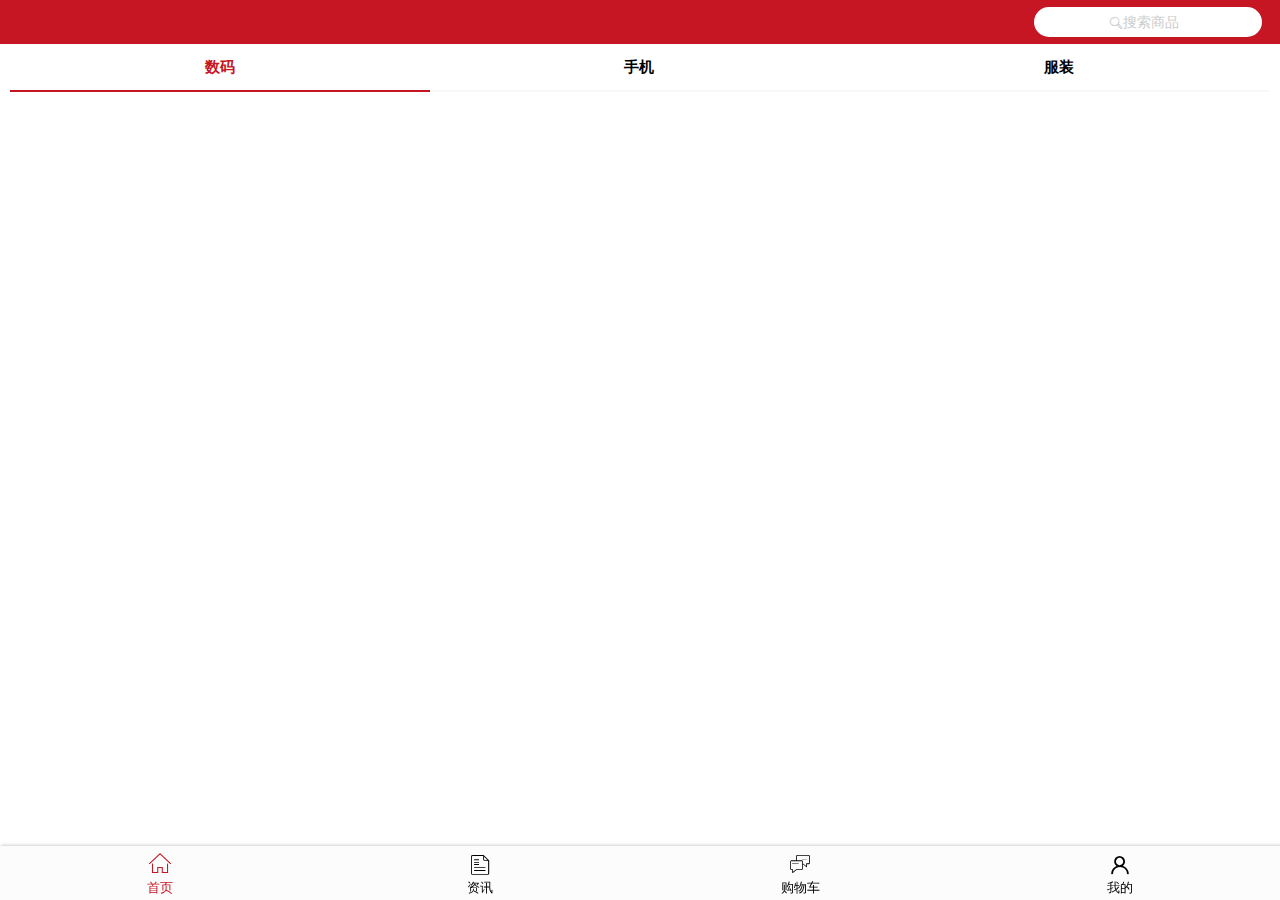
<file: App/Shop/index.html>
<!DOCTYPE html>
<html>
<head>
<meta charset="utf-8">
<meta name="viewport" content="initial-scale=1.0, maximum-scale=1.0, user-scalable=no" />
<title>HUI</title>
<link rel="stylesheet" type="text/css" href="./css/hui.css" />
<style type="text/css">
#logo{background:#C61523; float:left;height: 44px;}
#logo img{width:88px;}
#jd-header-search{height:30px; line-height:30px; background:#FFFFFF; border-radius:32px; text-align:center; width:220px; font-size:14px; color:#CCCCCC; float:right; margin:7px 18px 7px 0px;}
.hui-header{display: block;}
.hui-tab-title div{width:33.3%;}
#hui-footer a{width:25%;}
</style>
</head>
<body style="background: #FFFFFF;">
<header class="hui-header">
    <!--<div id="logo"><img src="img/logo.png" /></div>-->
    <div id="jd-header-search" class="hui-icons hui-icons-search" onclick="hui.open('search.html');">搜索商品</div>
</header>
<div class="hui-wrap">
    <div class="hui-tab-title" id="shopCate" >
        <div class="hui-tab-active" id="shopCate1" onclick="showCate(0);">数码</div>
        <div id="shopCate2" onclick="showCate(1);">手机</div>
        <div id="shopCate3" onclick="showCate(2);">服装</div>
    </div>
</div>
<div id="hui-footer">
    <a href="javascript:void(0);" class="hui-footer-active">
        <div class="hui-footer-icons hui-icons-home"></div>
        <div class="hui-footer-text">首页</div>
    </a>
    <a href="javascript:hui.toast('新闻');">
        <div class="hui-footer-icons hui-icons-news"></div>
        <div class="hui-footer-text">资讯</div>
    </a>
    <a href="javascript:hui.open('cart.html',{},true);" id="cart">
        <div class="hui-footer-icons hui-icons-forum"></div>
        <div class="hui-footer-text">购物车</div>
    </a>
    <a href="javascript:my();">
        <div class="hui-footer-icons hui-icons-my"></div>
        <div class="hui-footer-text">我的</div>
    </a>
</div>
<script src="js/hui.js" type="text/javascript" charset="utf-8"></script>
<script type="text/javascript">
//追加子窗口
var subpages =  new Array(
    new Array('productlist1.html', {left:0, top:"92px", bottom:'55px'}),
    new Array('productlist2.html', {left:"100%", top:"92px", bottom:'55px'}),
    new Array('productlist3.html', {left:"200%", top:"92px", bottom:'55px'})
);
hui.plusReady(function(){
    hui.subpages(subpages);
});
function showCate(index){
    for(var i = 0; i < subpages.length; i++){
        var view = hui.getView(subpages[i][0]);
        var left = (i - index) * 100 + '%';
        view.setStyle({left:left});
    }
    hui('#shopCate').find('div').removeClass('hui-tab-active');
    hui('#shopCate').find('div').eq(index).addClass('hui-tab-active');
}
function my(){
	var res = isLogin();
	//console.log(res);
	if(res == null){
		hui.open('login.html', {}, true);
		return false;
	}
	hui.open('my.html', {}, true);
}
</script>
</script>
</body>
</html>
</file>
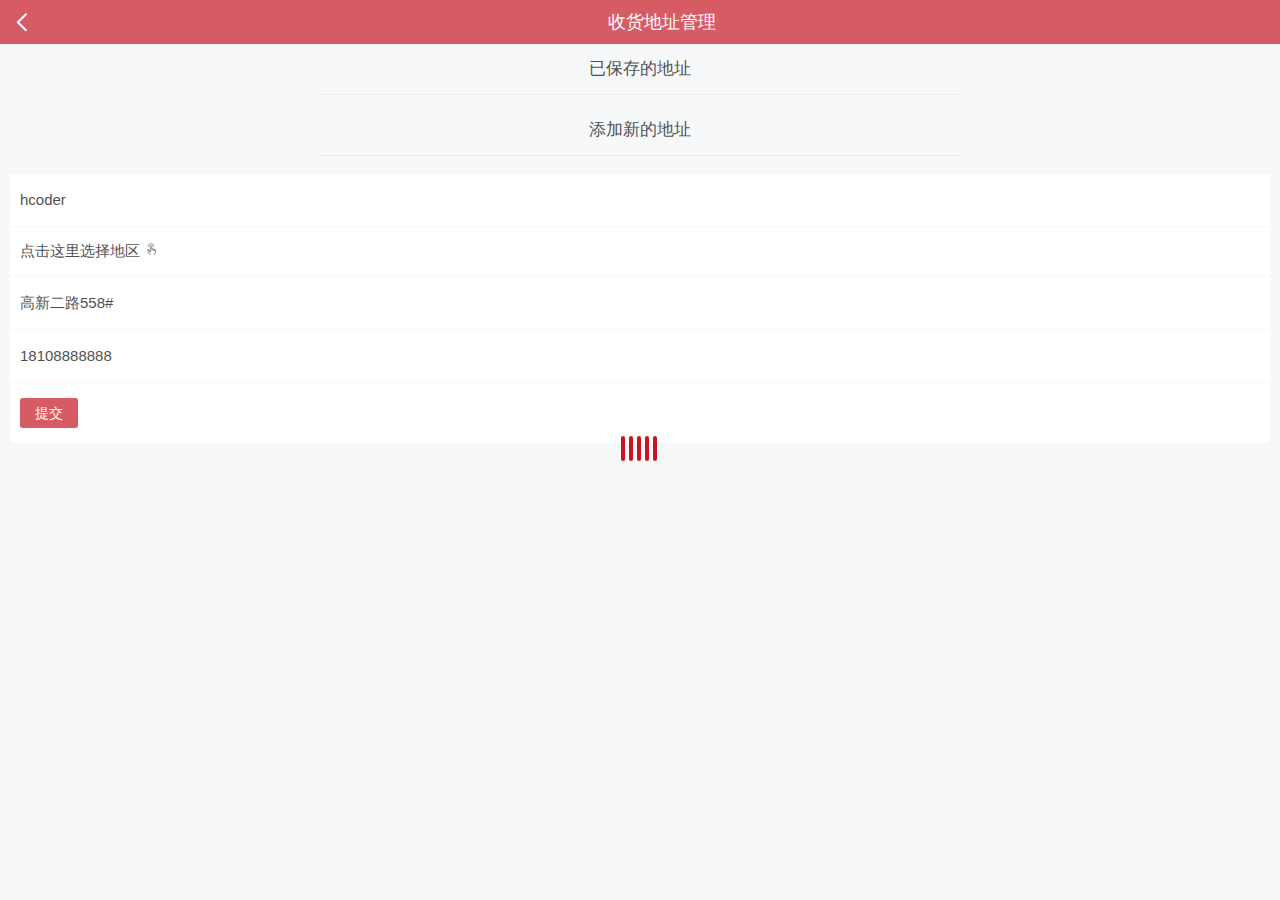
<file: App/Shop/address.html>
<!DOCTYPE html>
<html>
<head>
<meta charset="utf-8">
<meta name="viewport" content="initial-scale=1.0, maximum-scale=1.0, user-scalable=no" />
<title>HUI </title>
<link rel="stylesheet" type="text/css" href="css/hui.css" />
<style type="text/css">
.address{margin:10px; background:#FFFFFF; padding:10px; line-height:1.8em;}
.address h1{font-size:16px;}
</style>
</head>
<body style="background:#F4F5F6;">
<header class="hui-header">
    <div id="hui-back"></div>
    <h1>收货地址管理</h1>
</header>
<div class="hui-wrap">
    <div class="hui-center-title"><h1>已保存的地址</h1></div>
    <div id="addressIn"></div>
    <div class="hui-center-title"><h1>添加新的地址</h1></div>
    <div style="margin:18px 10px;" class="hui-form" id="form1">
        <div class="hui-form-items">
            <input type="text" class="hui-input hui-input-clear" id="nickname" checkType="string" checkData="2,10" checkMsg="称呼应为2~10个字符" placeholder="称呼" value="hcoder" />
        </div>
        <div class="hui-form-items" id="picker">
            点击这里选择地区&nbsp;<span class="hui-icons hui-icons-click"></span>
        </div>
        <div class="hui-form-items">
            <input type="text" class="hui-input hui-input-clear" id="address" value="高新二路558#" placeholder="详细地址" checkType="string" checkData="5,50" checkMsg="详细地址应为5~50个字符" />
        </div>
        <div class="hui-form-items">
            <input type="text" class="hui-input hui-input-clear" id="phone" value="18108888888" checkType="phone" checkMsg="手机号码格式错误"  placeholder="手机号码" />
        </div>
        <div class="hui-form-items">
           <button type="button" class="hui-button hui-button-small hui-fr hui-primary" id="butSubmit">提交</button>
        </div>
        <input type="hidden" id="sheng" value="0" checkType="notSame" checkData="0" checkMsg="请选择地区" />
        <input type="hidden" id="shi" value="0" />
        <input type="hidden" id="qu" value="0" />
    </div>
</div>
<script type="text/javascript" src="js/hui.js" charset="UTF-8"></script>
<script type="text/javascript" src="js/hui-picker.js" charset="UTF-8"></script>
<script type="text/javascript" src="js/hui-form.js" charset="UTF-8"></script>
<script type="text/javascript">
var picker;
hui('#butSubmit').click(function(){
    var res = huiFormCheck('#form1');
    if(!res){return false;}
    var SUID  = plus.storage.getItem('SUID');
    var SRAND = plus.storage.getItem('SRAND');
    hui.postJSON(
        'http://shop.hcoder.net/myApi.php',
        {
            act : "addAddress",
            suid : SUID, 
            srand : SRAND, 
            sheng : hui('#sheng').val(),
            shi : hui('#shi').val(),
            qu : hui('#qu').val(),
            name : hui('#nickname').val(),
            phone : hui('#phone').val(),
            address : hui('#address').val()
        },
        function(res){
            if(res.msg == 'ok'){
                hui.toast('添加成功！');
                getAddress();
            }else{
                hui.toast('服务器忙，请重试！');
            }
        }
    );
});
hui.plusReady(function(){
    getAddress();
});
//获取省份信息
hui.loading();
hui.postJSON(
    'http://shop.hcoder.net/myApi.php',
    {act:"goodsCities", pid : 1},
    function(res){
        hui.closeLoading();
        picker = new huiPicker('#picker', function(){
            var sheng     = picker.getVal(0);
            hui('#sheng').val(sheng);
            var shi       = picker.getVal(1);
            hui('#shi').val(shi);
            var qu        = picker.getVal(2);
            hui('#qu').val(qu);
            var shengText = picker.getText(0);
            var shiText   = picker.getText(1);
            var quText    = picker.getText(2);
            hui('#picker').html('地区：'+shengText + shiText + quText);
        });
        picker.level = 3;
        picker.bindRelevanceData(res.msg);
    }
);
function getAddress(){
    hui.loading();
    var SUID  = plus.storage.getItem('SUID');
    var SRAND = plus.storage.getItem('SRAND');
    hui.postJSON(
        'http://shop.hcoder.net/myApi.php',
        {act:"goodsAddress", suid : SUID, srand : SRAND},
        function(res){
            hui.closeLoading();
            if(res.msg == 'null'){
                hui.toast('请填写收货人信息');
                return false;
            }
            var html = '';
            for(var i = 0; i < res.msg.length; i++){
                html += '<div class="address">'+
                    '<h1>'+res.msg[i].consignee+'</h1>'+
                    '<p>电话  : '+res.msg[i].mobile+'</p>'+
                    '<p>地址  : '+res.msg[i].province+res.msg[i].city+res.msg[i].district+res.msg[i].address+'</p>'+
                    '<p><button type="button" class="hui-button hui-button-small hui-fr" onclick="selectAddress('+res.msg[i].address_id+');">使用地址</button></p>'+
                '</div>';
            }
            hui('#addressIn').html(html);
        }
    );
}
function selectAddress(address){
    var checkout = hui.getView('checkout.html');
    checkout.evalJS('getAddress('+address+');');
    hui.Back();
}
</script>
</body>
</html>
</file>
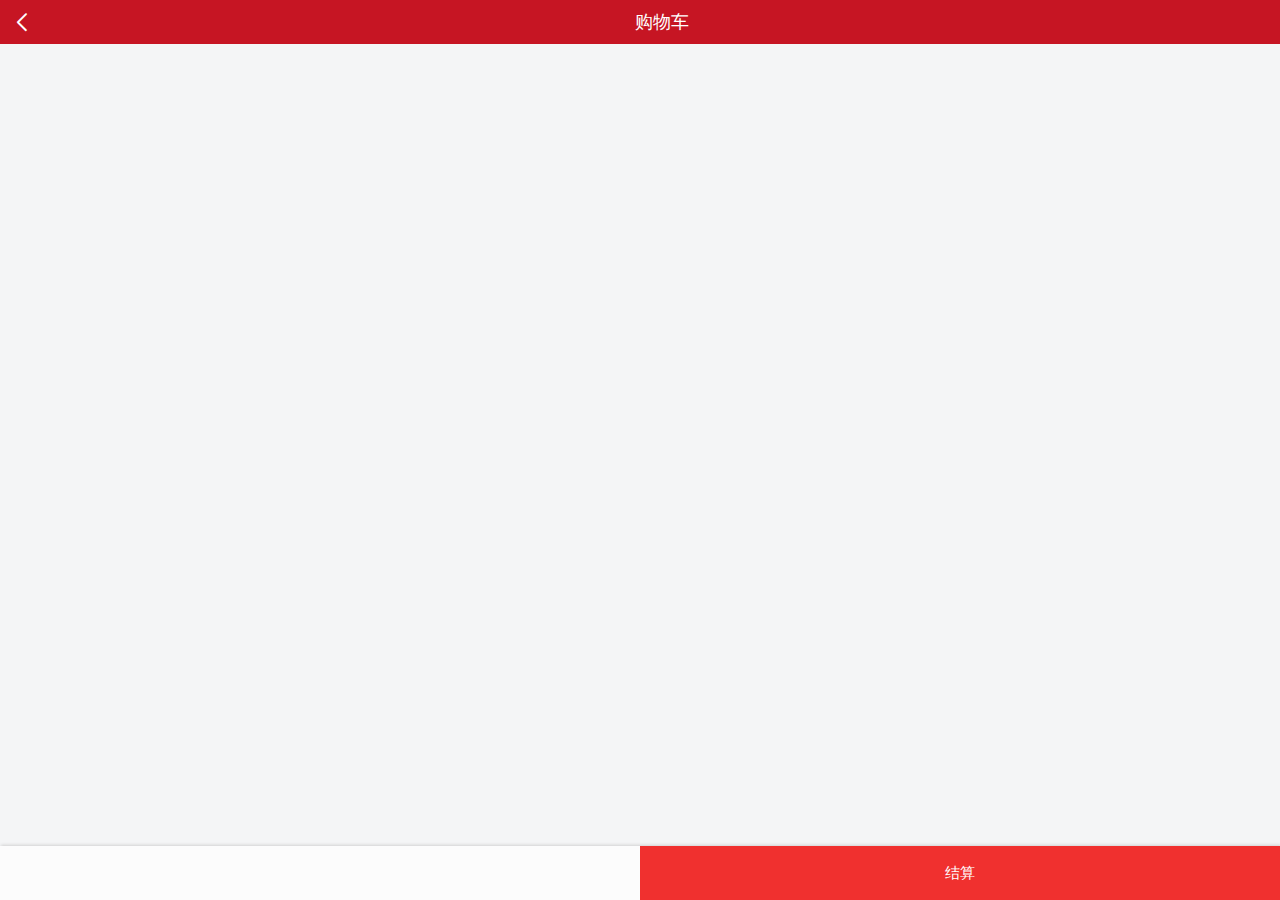
<file: App/Shop/cart.html>
<!DOCTYPE html>
<html>
<head>
<meta charset="utf-8">
<meta name="viewport" content="initial-scale=1.0, maximum-scale=1.0, user-scalable=no" />
<title>HUI </title>
<link rel="stylesheet" type="text/css" href="css/hui.css" />
<style type="text/css">
#total{width:50%; height:54px; line-height:54px; color:#F0302F; text-align:center; position:fixed; font-size:18px; left:0px; bottom:0px; z-index:22;}
#checkOut{width:50%; height:54px; line-height:54px; background:#F0302F; color:#FFFFFF; text-align:center; position:fixed; right:0px; bottom:0px; z-index:22;}
.red{color:#C61523 !important;}

.hui-number-box{border:1px solid #D1D1D1; height:28px; float:left; border-radius:2px; -webkit-border-radius:2px;}
.hui-number-box input{float:left; height:28px; line-height:28px; padding:0px 5px; text-align:center; background:#FFFFFF; width:30px; border:0px; font-size:14px;}
.hui-number-box .reduce{float:left; height:28px; line-height:28px; width:28px; text-align:center; background: #F9F9F9; font-size:28px;}
.hui-number-box .add{float:left; height:28px; line-height:28px; width:28px; text-align:center; background: #F9F9F9; font-size:22px;}

.removeItem{float:right; padding:0px 10px; line-height:28px; color:#999999; font-size:14px;}
</style>
</head>
<body style="background:#F4F5F6;">
<header class="hui-header">
	<div id="hui-back"></div>
	<h1>购物车</h1>
</header>
<div class="hui-wrap">
    <div class="hui-media-list"style="padding:18px 5px;">
        <ul id="MainList"></ul>
    </div>
</div>
<div style="height:60px;">&nbsp;</div>
<div id="hui-footer">
    <div id="total"></div>
    <div id="checkOut">
        结算
    </div>
</div>
<script type="text/javascript" src="js/hui.js" charset="UTF-8"></script>
<script type="text/javascript">
var numRes = {};
hui.plusReady(function(){
    var shoppingCart = plus.storage.getItem('shoppingCart');
    if(shoppingCart == null || shoppingCart == '[]'){
        countPrice();
        hui.toast('购物车为空！');
        return ;
    }
    shoppingCart = JSON.parse(shoppingCart);
    var goodsIds = new Array();
    for(var i = 0; i < shoppingCart.length; i++){
        goodsIds.push(shoppingCart[i].pid);
        var kName = 'num'+shoppingCart[i].pid;
        eval('numRes.'+kName+' = shoppingCart['+i+'].num;')
    }
    getProduct(goodsIds);
});
function getProduct(goodsIds){
    hui.postJSON(
        'http://shop.hcoder.net/myApi.php',
        {act:"goodsInCart", ids : goodsIds.join(',')},
        function(res){
            for(var i = 0; i < res.msg.length; i++){
                var li = document.createElement('li');
                li.setAttribute('price', res.msg[i].shop_price+'');
                li.setAttribute('id', 'li'+res.msg[i].goods_id);
                var kName = 'num'+res.msg[i].goods_id;
                eval('var numberHere = numRes.'+kName+';')
                li.innerHTML = '<div class="hui-media-list-img"><img src="http://shop.hcoder.net/'+res.msg[i].goods_thumb+'" /></div>'+
                    '<div class="hui-media-content">'+
                        '<h1>['+res.msg[i].goods_id+'] '+res.msg[i].goods_name+'</h1>'+
                        '<p>￥'+res.msg[i].shop_price+'</p>'+
                        '<div style="padding:8px 0px;">'+
                            '<div class="hui-number-box" min="1" max="9999">'+
                                '<div class="reduce">-</div>'+
                                '<input type="number" value="'+numberHere+'" disabled="disabled" onchange="changCart('+res.msg[i].goods_id+', this.value);" />'+
                                '<div class="add">+</div>'+
                            '</div>'+
                            '<div class="removeItem" onclick="removeItem('+res.msg[i].goods_id+');">删除</div>'+
                        '</div>'+
                    '</div>';
                hui(li).appendTo('#MainList');
            }
            hui.numberBox();
            countPrice();
        }
    );
}
//删除商品
function removeItem(pid){
    hui.confirm('确定要删除吗？', ['取消', '确定'], function(){
        var shoppingCart = plus.storage.getItem('shoppingCart');
        shoppingCart = JSON.parse(shoppingCart);
        for(var i = 0; i < shoppingCart.length; i++){
            if(pid == shoppingCart[i].pid){
                shoppingCart.splice(i, 1);
                hui('#li'+pid).remove();
            }
        }
        plus.storage.setItem('shoppingCart', JSON.stringify(shoppingCart));
        countPrice();
    });
}
function changCart(pid, num){
    var shoppingCart = plus.storage.getItem('shoppingCart');
    shoppingCart = JSON.parse(shoppingCart);
    for(var i = 0; i < shoppingCart.length; i++){
        if(pid == shoppingCart[i].pid){
            shoppingCart[i].num = num;
        }
    }
    plus.storage.setItem('shoppingCart', JSON.stringify(shoppingCart));
    countPrice();
}
//计算总价
function countPrice(){
    var total = 0, cartNum = 0;
    hui('#MainList').find('li').each(function(obj){
        var li = hui(obj);
        var price = li.attr('price');
        var num   = li.find('input').val();
        cartNum++;
        total += price * num;
    });
    hui('#total').html('总计：￥'+total);
    var index = plus.webview.getLaunchWebview();
    if(cartNum > 0){
        index.evalJS('hui("#cart").pointMsg('+cartNum+');');
    }else{
        index.evalJS('hui("#cart").removePointMsg();');
    }
}
hui("#checkOut").click(function(){
	hui.open("checkout.html",{},true);
})

</script>
</body>
</html>
</file>
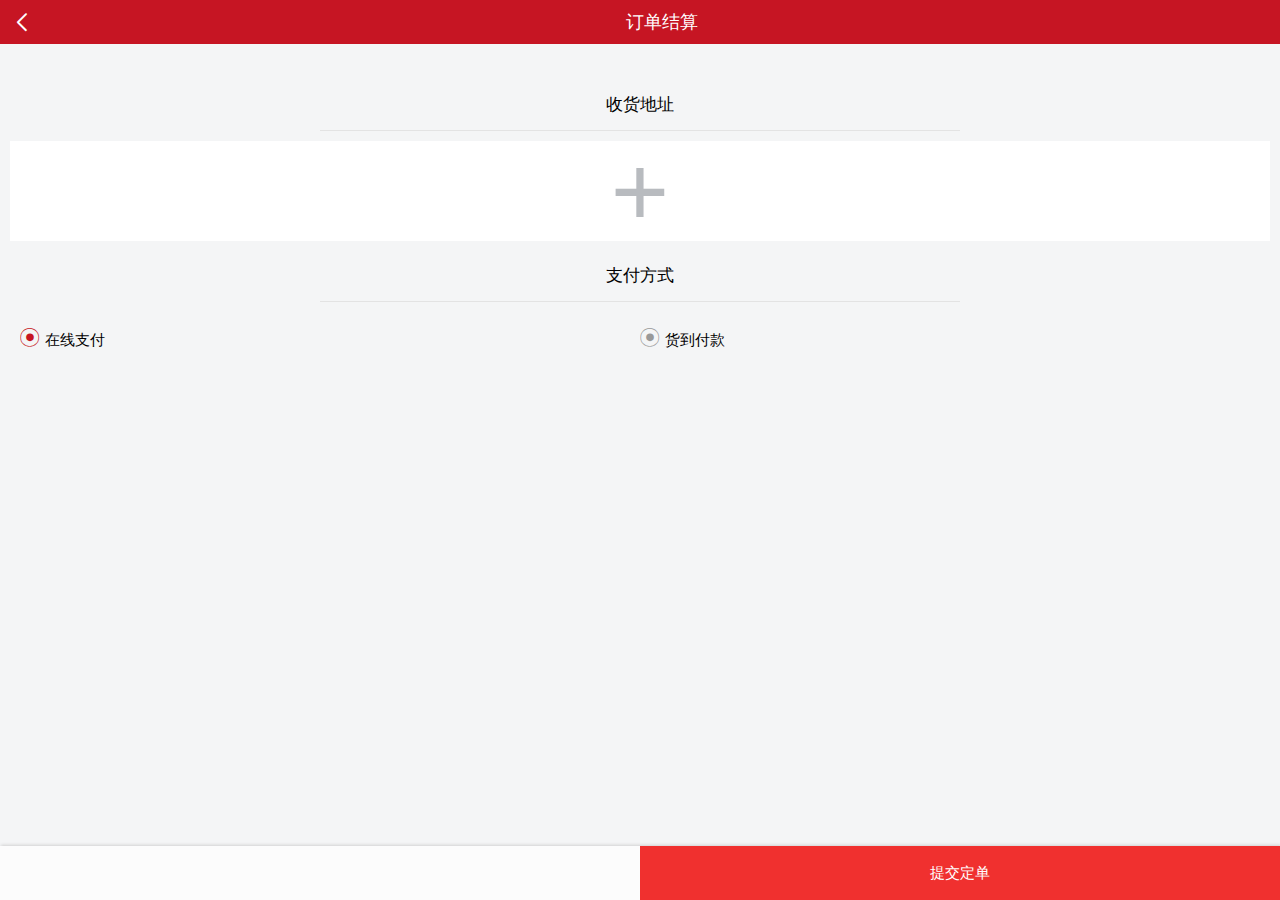
<file: App/Shop/checkout.html>
<!DOCTYPE html>
<html>
<head>
<meta charset="utf-8">
<meta name="viewport" content="initial-scale=1.0, maximum-scale=1.0, user-scalable=no" />
<title>HUI </title>
<link rel="stylesheet" type="text/css" href="css/hui.css" />
<style type="text/css">
#total{width:50%; height:54px; line-height:54px; color:#F0302F; text-align:center; position:fixed; font-size:18px; left:0px; bottom:0px; z-index:22;}
#checkout{width:50%; height:54px; line-height:54px; background:#F0302F; color:#FFFFFF; text-align:center; position:fixed; right:0px; bottom:0px; z-index:22;}
.red{color:#C61523 !important;}

.hui-number-box{border:1px solid #D1D1D1; height:28px; float:left; border-radius:2px; -webkit-border-radius:2px;}
.hui-number-box input{float:left; height:28px; line-height:28px; padding:0px 5px; text-align:center; background:#FFFFFF; width:30px; border:0px; font-size:14px;}
.hui-number-box .reduce{float:left; height:28px; line-height:28px; width:28px; text-align:center; background: #F9F9F9; font-size:28px;}
.hui-number-box .add{float:left; height:28px; line-height:28px; width:28px; text-align:center; background: #F9F9F9; font-size:22px;}

.removeItem{float:right; padding:0px 10px; line-height:28px; color:#999999; font-size:14px;}

.address{margin:10px; background:#FFFFFF; padding:10px; line-height:1.8em;}
.address h1{font-size:16px;}
</style>
</head>
<body style="background:#F4F5F6;">
<header class="hui-header">
    <div id="hui-back"></div>
    <h1>订单结算</h1>
</header>
<div class="hui-wrap">
    <div class="hui-media-list"style="padding:18px 5px;">
        <ul id="MainList"></ul>
    </div>
    <div class="hui-center-title" style="margin:0px; padding:0px;">
        <h1>收货地址</h1>
        <input type="hidden" value="0" id="addressHidden" />
    </div>
    <div id="addressSelect">
        <div style="line-height:100px; margin:10px; background:#FFFFFF; font-size:100px; color:#B8BBBF; text-align:center;">+</div>
    </div>
    <div class="hui-center-title" style="margin:0px; padding:0px;"><h1>支付方式</h1></div>
    <div style="padding:10px;">
        <div class="hui-form-items" id="payway">
            <div class="hui-form-radios">
                <input type="radio" value="1" name="payway" id="payway1" checked="checked" /><label for="payway1">在线支付</label>
            </div>
            <div class="hui-form-radios">
                <input type="radio" value="2" name="payway" id="payway2" /><label for="payway2">货到付款</label>
            </div>
        </div>
    </div>
</div>
<div style="height:60px;">&nbsp;</div>
<div id="hui-footer">
    <div id="total"></div>
    <div id="checkout">
        提交定单
    </div>
</div>
<script type="text/javascript" src="js/hui.js" charset="UTF-8"></script>
<script type="text/javascript">
//订单计算
hui('#checkout').click(function(){
    var addressId = hui('#addressHidden'). val();
    if(addressId == 0){
        hui.toast('请选择地址！');
        return ;
    }
    var shoppingCart = plus.storage.getItem('shoppingCart');
    if(shoppingCart == null || shoppingCart == '[]'){
        hui.toast('购物车为空！');
        return ;
    }
    var payway;
    hui('#payway').find('input').each(function(cObj){if(cObj.checked){payway = cObj.value;}});
    
    hui.loading();
    var SUID  = plus.storage.getItem('SUID');
    var SRAND = plus.storage.getItem('SRAND');
    hui.postJSON(
        'http://shop.hcoder.net/myApi.php',
        {act:"checkOut", aid : addressId,  suid : SUID, srand : SRAND, cart : shoppingCart, payway : payway},
        function(res){
            if(res.msg == 'ok'){
                hui.toast('订单提交成功');
                //清空购物车并关闭购物车页面
				plus.storage.removeItem('shoppingCart');
				var index = plus.webview.getLaunchWebview();
				index.evalJS('hui("#cart")').removePointMsg();
				var cart = hui.getView('cart.html');
				if(cart){cart.close();}
				//判断支付类型
				if(payway == 1){
				//微信支付
				payOrder(res.oid);
				}else{
					hui.toast('订单提交成功');
					hui.open('myorder.html',{},true);
				}
                hui.closeLoading();
            }else{
                hui.toast('提交失败，请重试！');
                hui.closeLoading();
            }
        }
    );
});
//选择新地址
hui('#addressSelect').click(function(){
    var res = isLogin();
    if(!res){return false;}
    hui.open('address.html',{},true);
});
//读取并选择地址
function getAddress(address){
    hui.loading();
    var SUID  = plus.storage.getItem('SUID');
    var SRAND = plus.storage.getItem('SRAND');
    hui.postJSON(
        'http://shop.hcoder.net/myApi.php',
        {act:"getAddress", aid : address,  suid : SUID, srand : SRAND},
        function(res){
            hui.closeLoading();
            if(res.msg != 'null'){
                var html = '';
                html += '<div class="address">'+
                    '<h1>'+res.msg.consignee+'</h1>'+
                    '<p>电话  : '+res.msg.mobile+'</p>'+
                    '<p>地址  : '+res.msg.province+res.msg.city+res.msg.district+res.msg.address+'</p>'+
                '</div>';
                hui('#addressSelect').html(html);
                hui('#addressHidden').val(address);
            }
        }
    );
}

hui('#checkout').click(function(){
    var res = isLogin();
    if(!res){
        return false;
    }
});
var numRes = {};
hui.plusReady(function(){
    var shoppingCart = plus.storage.getItem('shoppingCart');
    if(shoppingCart == null || shoppingCart == '[]'){
        countPrice();
        hui.toast('购物车为空！');
        return ;
    }
    shoppingCart = JSON.parse(shoppingCart);
    var goodsIds = new Array();
    for(var i = 0; i < shoppingCart.length; i++){
        goodsIds.push(shoppingCart[i].pid);
        var kName = 'num'+shoppingCart[i].pid;
        eval('numRes.'+kName+' = shoppingCart['+i+'].num;')
    }
    getProduct(goodsIds);
});
function getProduct(goodsIds){
    hui.loading();
    hui.postJSON(
        'http://shop.hcoder.net/myApi.php',
        {act:"goodsInCart", ids : goodsIds.join(',')},
        function(res){
            for(var i = 0; i < res.msg.length; i++){
                var li = document.createElement('li');
                li.setAttribute('price', res.msg[i].shop_price+'');
                li.setAttribute('id', 'li'+res.msg[i].goods_id);
                var kName = 'num'+res.msg[i].goods_id;
                eval('var numberHere = numRes.'+kName+';');
                li.setAttribute('buynum', numberHere);
                li.innerHTML = '<div class="hui-media-list-img"><img src="http://shop.hcoder.net/'+res.msg[i].goods_thumb+'" /></div>'+
                    '<div class="hui-media-content">'+
                        '<h1>['+res.msg[i].goods_id+'] '+res.msg[i].goods_name+'</h1>'+
                        '<p>￥'+res.msg[i].shop_price+' X '+numberHere+'</p>'+
                    '</div>';
                hui(li).appendTo('#MainList');
            }
            hui. closeLoading();
            hui.numberBox();
            countPrice();
        }
    );
}
//计算总价
function countPrice(){
    var total = 0, cartNum = 0;
    hui('#MainList').find('li').each(function(obj){
        var li = hui(obj);
        var price = li.attr('price');
        var num   = li.attr('buynum');
        cartNum++;
        total += price * num;
    });
    hui('#total').html('总计：￥'+total);
    var index = plus.webview.getLaunchWebview();
    if(cartNum > 0){
        index.evalJS('hui("#cart").pointMsg('+cartNum+');');
    }else{
        index.evalJS('hui("#cart").removePointMsg();');
    }
}
</script>
</body>
</html>
</file>
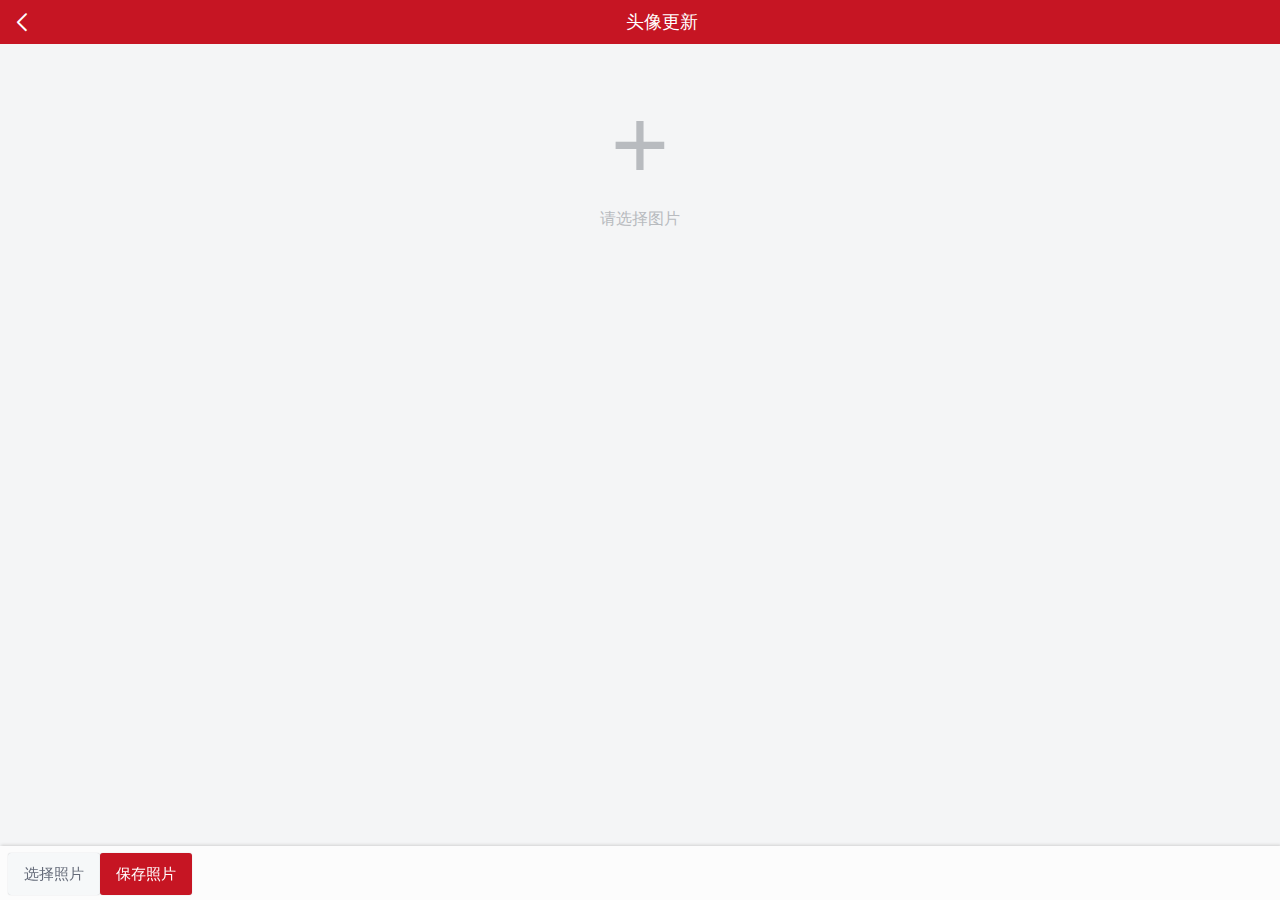
<file: App/Shop/face.html>
<!DOCTYPE html>
<html>
<head>
<meta charset="utf-8">
<meta name="viewport" content="initial-scale=1.0, maximum-scale=1.0, user-scalable=no" />
<title>HUI 图片剪裁</title>
<link rel="stylesheet" type="text/css" href="css/hui.css" />
</head>
<body style="background:#F4F5F6;">
<header class="hui-header">
    <div id="hui-back"></div>
    <h1>头像更新</h1>
</header>
<div class="hui-wrap">
    <div id="hui-img-cuter-select">
        <div id="hui-img-cuter-t1">+</div>
        <div id="hui-img-cuter-t2">请选择图片</div>
    </div>
</div>
<div id="hui-footer">
    <button type="button" class="hui-button hui-fl" style="margin:2px 0px 0px 8px;" id="selectImgBtn">选择照片</button>
    <button type="button" class="hui-button hui-primary hui-fr" style="margin:2px 8px 0px 0px;" id="uploadBtn">保存照片</button>
</div>
<script type="text/javascript" src="js/hui.js" charset="UTF-8"></script>
<script type="text/javascript" src="js/hui-image-cuter.js" charset="UTF-8"></script>
<script type="text/javascript">
/*
huiImgCuter 参数 
1. 宽度和高度的比例 高度 / 宽度 默认 1
2. 最终保存图片的宽度 默认 200px 高度根据宽高比自动调整
*/
var cuter = new huiImgCuter();
//绑定底部的选择按钮
cuter.bindSelect("#selectImgBtn");
//保存照片
hui('#uploadBtn').click(function(){
    //获取图片数据
    var imgData = cuter.getImgData();
    if(!imgData){hui.toast('请选择图片'); return;}
    hui.loading('上传图片...');
    var SUID  = plus.storage.getItem('SUID');
    var SRAND = plus.storage.getItem('SRAND');
    hui.postJSON(
            'http://shop.hcoder.net/myApi.php',
            {act:"face", face : imgData, suid : SUID, srand : SRAND},
            function(res){
                if(res.msg == 'ok'){
                    hui.toast('头像更新成功');
                    //console.log(res.img);
                    //更新我的页面头像
                    var my = hui.getView('my.html');
                    my.evalJS('hui("#face").attr("src", "http://shop.hcoder.net/'+res.img+'");');
                    //更新本地缓存
                    SFACE = plus.storage.setItem('SFACE', res.img);
                    setTimeout(function(){
                        var _self = plus.webview.currentWebview();
                        _self.close();
                    }, 2000);
                }else{
                    hui.toast('上传失败');
                }
            }
        );
    
});
</script>
</body>
</html>
</file>
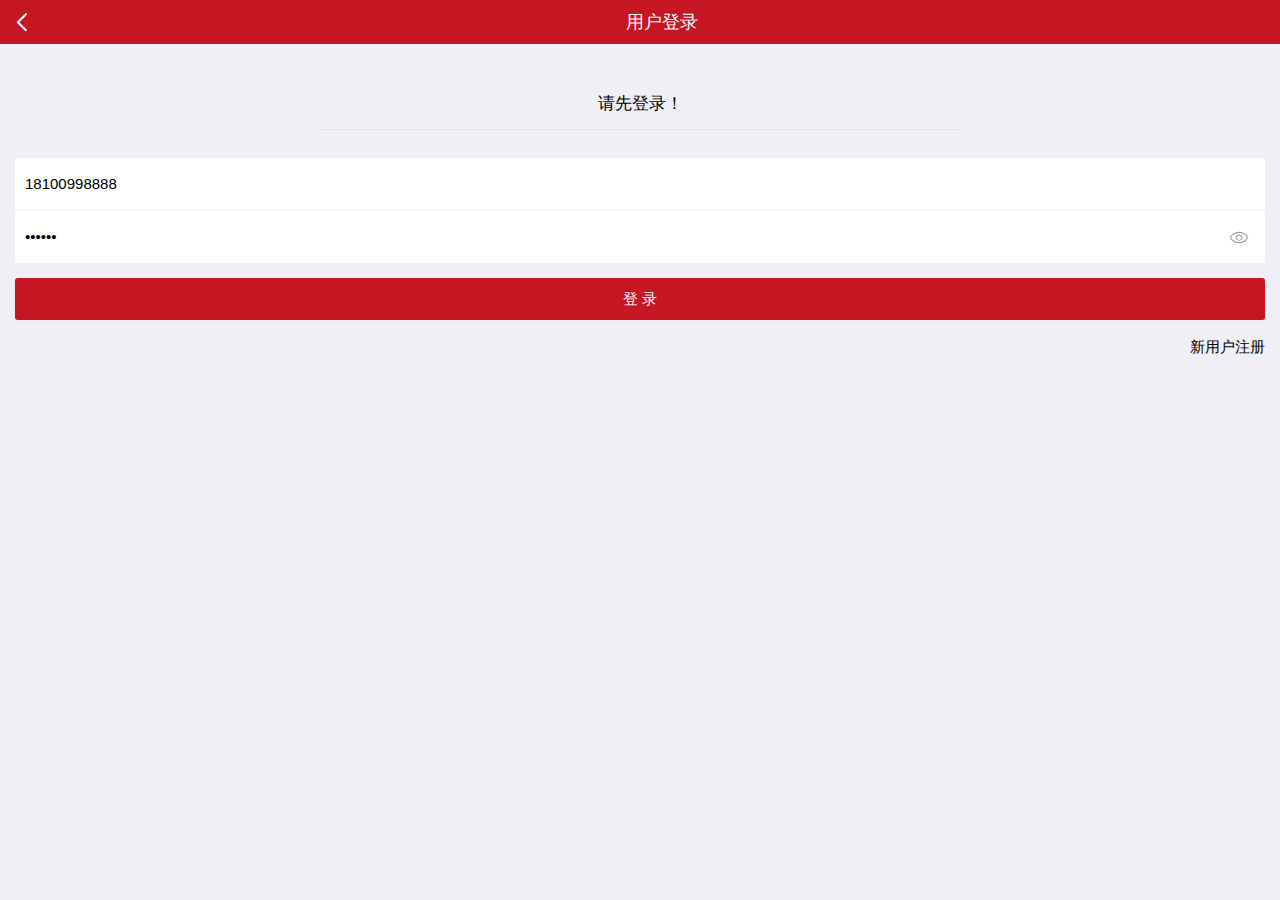
<file: App/Shop/login.html>
<!DOCTYPE html>
<html>
<head>
<meta charset="utf-8">
<meta name="viewport" content="initial-scale=1.0, maximum-scale=1.0, user-scalable=no" />
<title>用户登录</title>
<link rel="stylesheet" type="text/css" href="css/hui.css" />
</head>
<body>
<header class="hui-header">
    <div id="hui-back"></div>
    <h1>用户登录</h1>
</header>
<div class="hui-wrap">
    <div class="hui-center-title" style="margin-top:35px;"><h1>请先登录！</h1></div>
    <div style="margin:28px 15px; margin-bottom:15px;" class="hui-form" id="form1">
        <div class="hui-form-items">
            <input type="number" id="phone" class="hui-input hui-input-clear" placeholder="手机号码" checkType="phone" value="18100998888" checkMsg="请填写正确的手机号" />
        </div>
        <div class="hui-form-items">
            <input type="password" class="hui-input hui-pwd-eye" value="888888" placeholder="登录密码" checkType="string" id="pwd" checkData="6,20" checkMsg="密码应为6-20个字符" />
        </div>
    </div>
    <div style="padding:28px 15px; padding-top:0px;">
        <button type="button" class="hui-button hui-button-large hui-primary" id="submit">登 录</button>
        <div style="margin-top:18px;">
        	<div class="hui-fr">
        		<a href="javascript:hui.open('register.html');">新用户注册</a>
        	</div>
        </div>
    </div>
</div>
<script type="text/javascript" src="js/hui.js" charset="UTF-8"></script>
<script src="js/hui-form.js" type="text/javascript" charset="utf-8"></script>
<script type="text/javascript">
hui.formInit();
hui('#submit').click(function(){
	if(hui('#submit').buttonIsLoading()){return false;}
    //验证
    var res = huiFormCheck('#form1');
    if(!res){return false;}
    //
    hui('#submit').loadingButton('提交中...');
    hui.postJSON(
    	'http://shop.hcoder.net/myApi.php',
		{act:"login", phone:hui('#phone').val(), pwd:hui('#pwd').val()},
		function(res){
			//console.log(JSON.stringify(res));
			hui('#submit').resetLoadingButton();
			if(res.msg == 'ok'){
				hui.toast("登录成功");
				//记录客户信息到本地
				plus.storage.setItem('SUID', res.uid+'');
				plus.storage.setItem('SNICKNAME', res.nickname+'');
				plus.storage.setItem('SRAND', res.randnum+'');
				plus.storage.setItem('SFACE', res.face+'');
				var _self = plus.webview.currentWebview();
				setTimeout(function(){_self.close();}, 2000);
				return;
			}else if(res.msg == 'error'){
				hui.toast("账号或密码错误");
				return;
			}
			hui.toast("服务器忙，请重试");
		}
    );
});
</script>
</body>
</html>
</file>
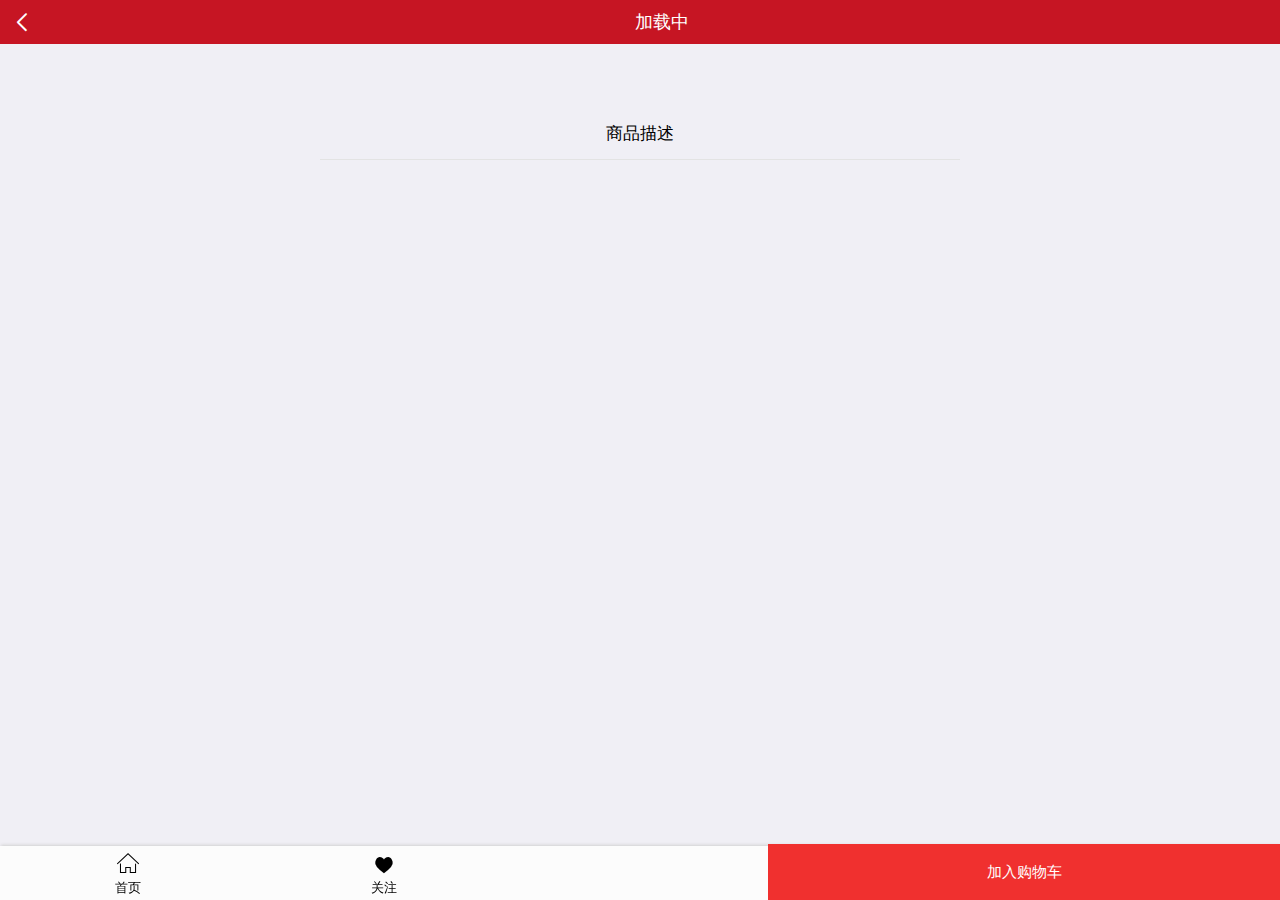
<file: App/Shop/productinfo.html>
<!DOCTYPE html>
<html>
<head>
<meta charset="utf-8">
<meta name="viewport" content="initial-scale=1.0, maximum-scale=1.0, user-scalable=no" />
<title>HUI </title>
<link rel="stylesheet" type="text/css" href="css/hui.css" />
<style type="text/css">
#product-img{width:100%;}
#product-img img{width:100%;}
#product-title{line-height:30px; padding:5px 10px; font-size:16px;}
#product-price{height:30px; line-height:30px; padding:5px 10px; font-size:26px; color:#F0302F;}
#product-desc{line-height:1.8em;}
#product-desc img{width:100%;}
#addToCard{width:40%; height:56px; line-height:56px; background:#F0302F; color:#FFFFFF; text-align:center; position:fixed; right:0px; bottom:0px; z-index:22;}
.red{color:#F0302F !important;}
</style>
</head>
<body>
<header class="hui-header">
    <div id="hui-back"></div>
    <h1>加载中</h1>
</header>
<div class="hui-wrap">
    <div id="product-img"></div>
    <div id="product-title"></div>
    <div id="product-price"></div>
    <div class="hui-center-title" style="margin-top:15px;"><h1>商品描述</h1></div>
    <div id="product-desc"></div>
</div>
<div style="height:60px;">&nbsp;</div>
<div id="hui-footer">
    <a href="javascript:hui.Back();" id="nav-home">
        <div class="hui-footer-icons hui-icons-home"></div>
        <div class="hui-footer-text">首页</div>
    </a>
    <a href="javascript:like();" id="nav-like">
        <div class="hui-footer-icons hui-icons-like"></div>
        <div class="hui-footer-text">关注</div>
    </a>
    <div id="addToCard">
        加入购物车
    </div>
</div>
<script type="text/javascript" src="js/hui.js" charset="UTF-8"></script>
<script type="text/javascript">
var _self;
hui.plusReady(function(){
    _self = plus.webview.currentWebview();
    //获取商品详情
    hui.loading();
    hui.postJSON(
        'http://shop.hcoder.net/myApi.php',
        {act:"goodsInfo", id : _self.pid},
        function(res){
            hui.closeLoading();
            //console.log(JSON.stringify(res));
            //替换标题
            hui('.hui-header').eq(0).find('h1').html(res.msg.goods_name);
            hui('#product-title').html(res.msg.goods_name);
            //替换图片
            hui('#product-img').html('<img src="http://shop.hcoder.net/'+res.msg.original_img+'" />');
            //价格
            hui('#product-price').html('￥'+res.msg.market_price);
            //描述
            hui('#product-desc').html(res.msg.goods_desc);
        }
    );
    checkLike();
});
function checkLike(){
    var res = isLogin();
    if(!res){return false;}
    var SUID  = plus.storage.getItem('SUID');
    var SRAND = plus.storage.getItem('SRAND');
    hui.postJSON(
        'http://shop.hcoder.net/myApi.php',
        {act:"checkLike", id : _self.pid, suid : SUID, srand : SRAND},
        function(res){
            if(res.msg == 'yes'){
                hui('#nav-like').find('div').addClass('red');
            }else if(res.msg == 'no'){
                hui('#nav-like').find('div').removeClass('red');
            }
        }
    );
 
}
function like(){
    var res = isLogin();
    if(!res){
        hui.open('login.html');
        return false;
    }
    var SUID  = plus.storage.getItem('SUID');
    var SRAND = plus.storage.getItem('SRAND');
    hui.postJSON(
        'http://shop.hcoder.net/myApi.php',
        {act:"like", id : _self.pid, suid : SUID, srand : SRAND},
        function(res){
            if(res.msg == 'yes'){
                hui('#nav-like').find('div').addClass('red');
                hui.toast('收藏成功');
            }else if(res.msg == 'no'){
                hui('#nav-like').find('div').removeClass('red');
                hui.toast('取消收藏');
            }
        }
    );
}

//加入购物车
hui('#addToCard').click(function(){
    var shoppingCart = plus.storage.getItem('shoppingCart');
    var isHave = false;
    //判断购物车为空
    if(shoppingCart == null){
        shoppingCart = new Array({'pid':_self.pid, num:1});
        //利用本地存储保存购物车数据
        plus.storage.setItem('shoppingCart', JSON.stringify(shoppingCart));
    }
    //购物车不为空
    else{
        //判断是否已经有
        var shoppingCart = JSON.parse(shoppingCart);
        for(var i = 0; i < shoppingCart.length; i++){
            if(shoppingCart[i].pid == _self.pid){
                shoppingCart[i].num++;
                isHave = true;
                break;
            }
        }
        //没有改 商品
        if(!isHave){shoppingCart.push({'pid':_self.pid, num:1});}
        plus.storage.setItem('shoppingCart', JSON.stringify(shoppingCart));
        var shoppingCart = plus.storage.getItem(shoppingCart);
       
        //去购物车页面
        hui.open('cart.html',{},true);
    }
});
</script>
</body>
</html>
</file>
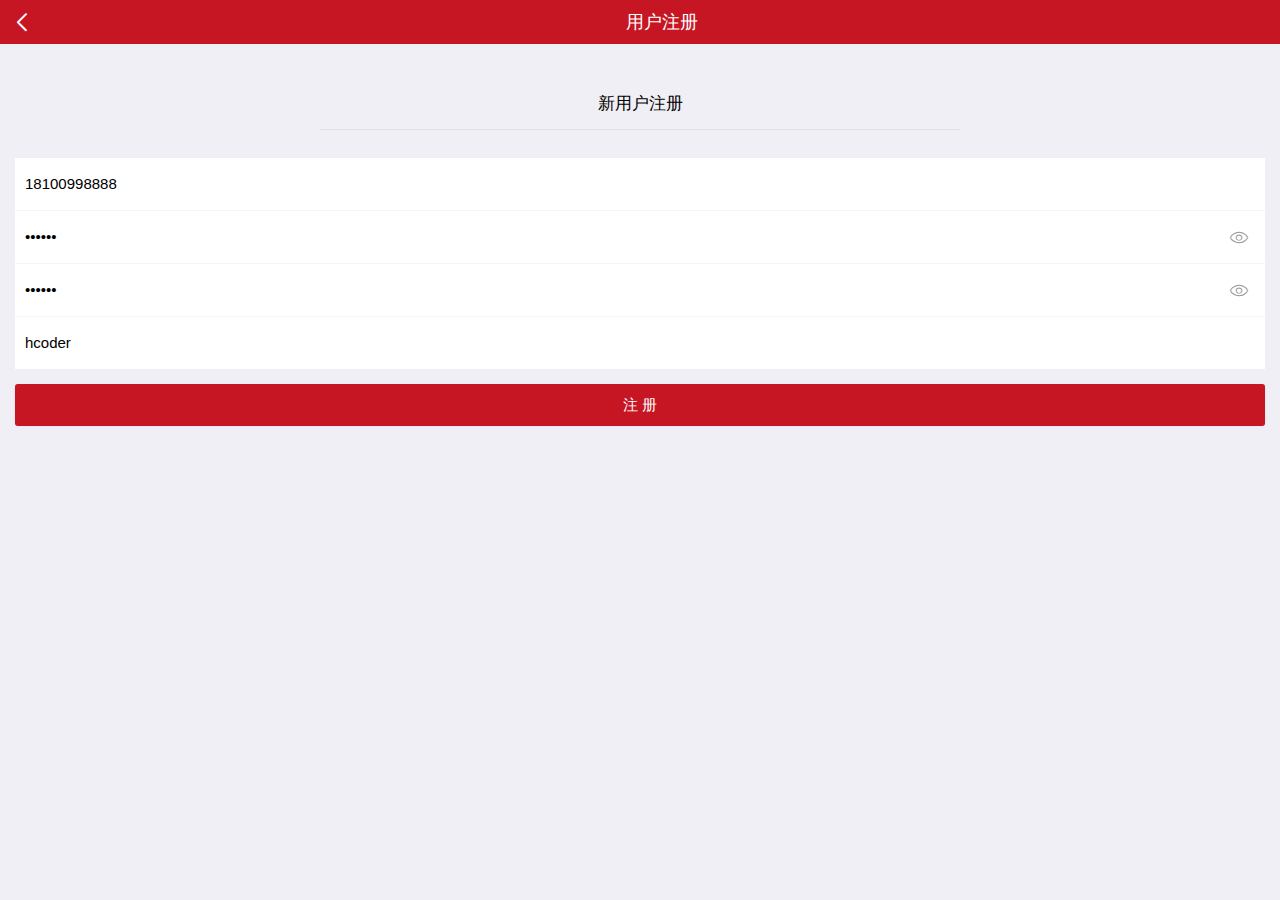
<file: App/Shop/register.html>
<!DOCTYPE html>
<html>
<head>
<meta charset="utf-8">
<meta name="viewport" content="initial-scale=1.0, maximum-scale=1.0, user-scalable=no" />
<title>用户注册</title>
<link rel="stylesheet" type="text/css" href="css/hui.css" />
</head>
<body>
<header class="hui-header">
    <div id="hui-back"></div>
    <h1>用户注册</h1>
</header>
<div class="hui-wrap">
    <div class="hui-center-title" style="margin-top:35px;"><h1>新用户注册</h1></div>
    <div style="margin:28px 15px; margin-bottom:15px;" class="hui-form" id="form1">
        <div class="hui-form-items">
            <input type="number" id="phone" class="hui-input hui-input-clear" placeholder="手机号码" checkType="phone" value="18100998888" checkMsg="请填写正确的手机号" />
        </div>
        <div class="hui-form-items">
            <input type="password" class="hui-input hui-pwd-eye" placeholder="登录密码" checkType="string" id="pwd" value="888888" checkData="6,20" checkMsg="密码应为6-20个字符" />
        </div>
        <div class="hui-form-items">
            <input type="password" class="hui-input hui-pwd-eye" placeholder="确认密码" checkType="sameWithId" checkData="pwd" value="888888" checkMsg="2次密码不一致" />
        </div>
        <div class="hui-form-items">
            <input type="nickname" id="nickname" class="hui-input hui-input-clear" placeholder="昵称" value="hcoder" checkType="string" checkData="2,10" checkMsg="昵称应为2-10个字符" />
        </div>
    </div>
    <div style="padding:28px 15px; padding-top:0px;">
        <button type="button" class="hui-button hui-button-large hui-primary" id="submit">注 册</button>
    </div>
</div>
<script type="text/javascript" src="js/hui.js" charset="UTF-8"></script>
<script src="js/hui-form.js" type="text/javascript" charset="utf-8"></script>
<script type="text/javascript">
hui.formInit(); 
hui('#submit').click(function(){
	if(hui('#submit').buttonIsLoading()){return false;}
    //验证
    var res = huiFormCheck('#form1');
    if(!res){return false;}
    //
    hui('#submit').loadingButton('提交中...');
    hui.postJSON(
    	'http://shop.hcoder.net/myApi.php',
		{act:"register", phone:hui('#phone').val(), pwd:hui('#pwd').val(), nickname:hui('#nickname').val()},
		function(res){
			if(res.msg == 'ok'){
				hui.upToast("注册成功，请登录");
				var _self = plus.webview.currentWebview();
				setTimeout(function(){_self.close();}, 2000);
				return;
			}else if(res.msg == 'have'){
				hui('#submit').resetLoadingButton();
				hui.toast("手机号码已被注册");
				return;
			} 
			hui('#submit').resetLoadingButton();
			hui.toast("服务器忙，请重试");
		}
    );
});
</script>
</body>
</html>
</file>
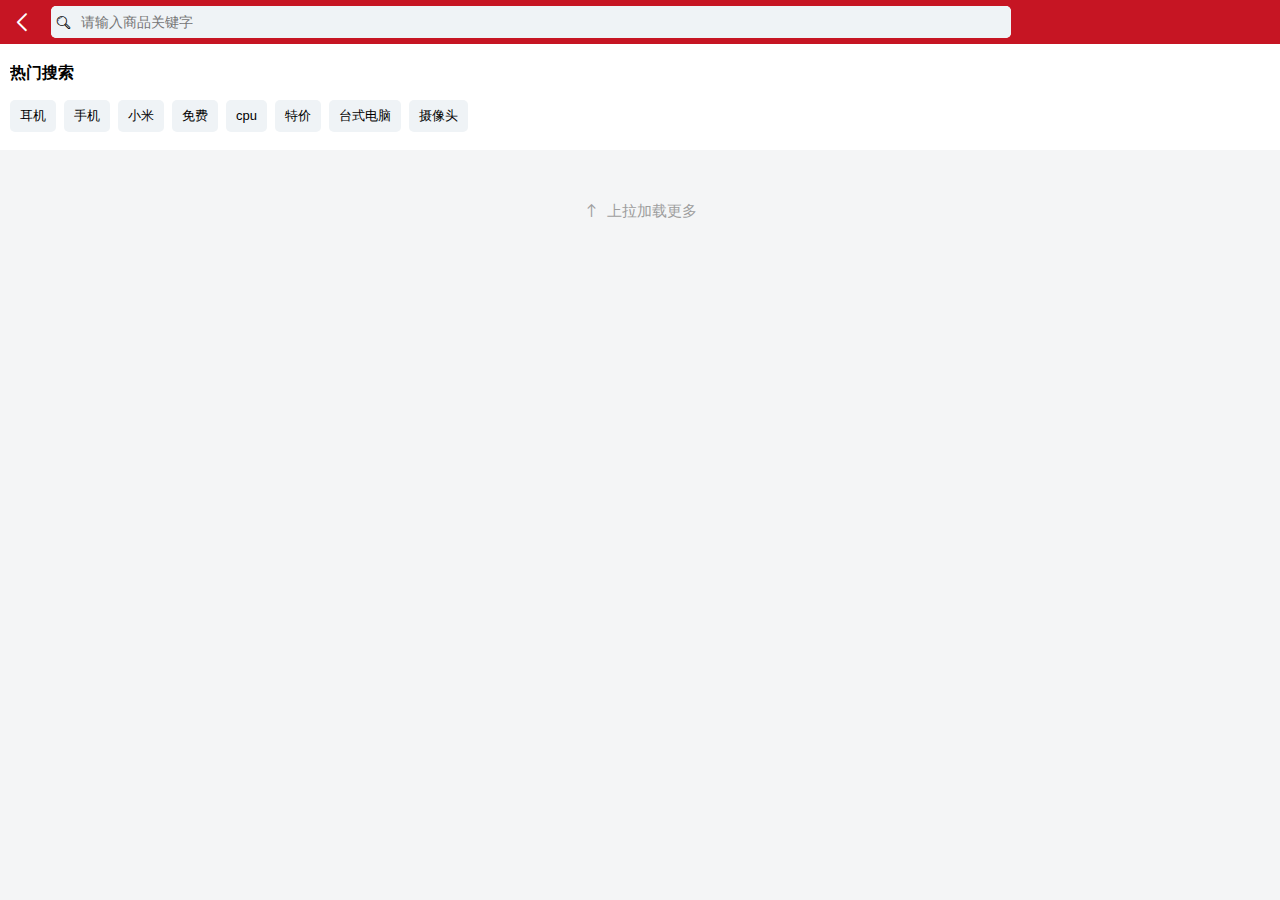
<file: App/Shop/search.html>
<!DOCTYPE html>
<html>
<head>
<meta charset="utf-8">
<meta name="viewport" content="initial-scale=1.0, maximum-scale=1.0, user-scalable=no" />
<title></title>
<link rel="stylesheet" type="text/css" href="css/hui.css" />
<style type="text/css">
#hui-header-sreach{width:75%; height:32px; padding:0px !important; line-height:32px; position:absolute; z-index:21; left:45px; top:0px;}
#hui-header-sreach input{width:100%; height:32px !important; line-height:32px !important; margin:0px !important; -webkit-appearance:none; -moz-appearance:none; appearance:none; border-radius:5px; border:0; background:#EFF3F6; font-size:14px; text-indent:30px;}
#hui-header-sreach::after{font-family:"hui-font"; content:'\e714'; display:block; position:absolute; z-index:22; width:28px height:32px; left:5px; top:0;}
#hui-hot-sreach{background:#FFFFFF; padding:10px;}
#hui-hot-sreach-title{line-height:38px; font-size:16px; font-weight:700;}
#hui-hot-sreach-keys{margin-top:8px;}
#hui-hot-sreach-keys a{display:block; border-radius:5px; float:left; margin:0 8px 8px 0px; padding:6px 10px; line-height:20px; font-size:13px; background:#EFF3F6;}
</style>
</head>
<body style="background:#F4F5F6;">
<header class="hui-header">
    <div id="hui-back"></div>
    <div id="hui-header-sreach">
        <form style="width: 100%;"><input type="search" id="searchKey" placeholder="请输入商品关键字" /></form>
    </div>
</header>
<div class="hui-wrap">
    <div id="hui-hot-sreach">
        <div id="hui-hot-sreach-title">热门搜索</div>
        <div id="hui-hot-sreach-keys">
            <a href="javascript:hotSearch('耳机');">耳机</a>
            <a href="javascript:hotSearch('手机');">手机</a>
            <a href="javascript:hotSearch('小米');">小米</a>
            <a href="javascript:hotSearch('免费');">免费</a>
            <a href="javascript:hotSearch('cpu');">cpu</a>
            <a href="javascript:hotSearch('特价');">特价</a>
            <a href="javascript:hotSearch('台式电脑');">台式电脑</a>
            <a href="javascript:hotSearch('摄像头');">摄像头</a>
        </div>
    </div>
    <div class="hui-media-list" style="padding:18px 5px;">
        <ul id="MainList"></ul>
    </div>
</div>
<script type="text/javascript" src="js/hui.js" charset="UTF-8"></script>
<script type="text/javascript" src="js/hui-refresh-load-more.js" charset="UTF-8"></script>
<script type="text/javascript">
var page = 1, kwd;
//监听搜索按钮
document.getElementById('searchKey').addEventListener('keyup', function(e){
	if(e.keyCode == 13){
		
		searchNow();
	}});
//加载更多
hui.loadMore(searchBase);
function hotSearch(k){
    hui('#searchKey').val(k);
    searchNow();
}
function searchNow(){
    document.activeElement.blur();
    kwd = hui('#searchKey').val();
    kwd = kwd.trim();
    if(kwd.length < 2){hui.toast('关键字至少2个字符'); return false;}
    page = 1;
    searchBase();
}
function searchBase(){
	
    if(page < 2){
        hui('#MainList').html('');
        hui.resetLoadMore();
    }
    //console.log("page:"+page+"k:"+kwd);
    hui.postJSON(
        'http://shop.hcoder.net/myApi.php',
        {act:"goodsSearch", page : page, k : kwd},
        function(res){
            //console.log(JSON.stringify(res));
            hui.endLoadMore();
            if(res.msg == 'null'){
                hui.endLoadMore(true);
                return false;
            }
            if(res.msg == 'no'){
                hui.toast('没有搜索到商品');
                return;
            }
            console.log("page:"+page+"k:"+kwd);
            for(var i = 0; i < res.msg.length; i++){
                var li = document.createElement('li');
                li.innerHTML = '<a href="javascript:showProductInfo(\''+res.msg[i].goods_id+'\');">'+
                    '<div class="hui-media-list-img"><img src="http://shop.hcoder.net/'+res.msg[i].goods_thumb+'" /></div>'+
                    '<div class="hui-media-content">'+
                        '<h1>['+res.msg[i].goods_id+'] '+res.msg[i].goods_name+'</h1>'+
                         '<p>￥'+res.msg[i].shop_price+'</p>'+
                    '</div>'
                '</a>';
                hui(li).appendTo('#MainList');
            }
            page++;
        }
    );
}
</script>
</body>
</html>
</file>
<file: App/Shop/css/hui.css>
/* 
版本 : hui 3.0
作者 : 深海 5213606@qq.com 
官网 : http://www.hcoder.net/hui
*/
*{margin:0; padding:0; font-size:15px; color:#000000; outline:none; -webkit-text-size-adjust:100%; -webkit-font-smoothing:antialiased; -moz-osx-font-smoothing:grayscale; font-style:normal; -webkit-tap-highlight-color:transparent; font-family:sans-serif;}
div{overflow:hidden;}
::-webkit-scrollbar{display:none;}
a{color:#000000; text-decoration:none; -webkit-tap-highlight-color:rgba(200,200,200,0.2);}
a:active{color:#000000;}
img{border:none;}
ul{list-style-type:none;}
body{background:#F0EFF5; -webkit-user-select:none; -moz-user-select:none;}
input{-webkit-appearance: none; -moz-appearance: none; -o-appearance: none; appearance: none;}
textarea{resize:none; background:inherit;}
.hui-flex{display:flex;}
.hui-fl{float:left !important}
.hui-fr{float:right !important;}
.hui-wrap{width:100%;}
.hui-no-border{border:none !important;}
.hui-common-text{line-height:2.2em;}
.hui-common-padding{padding:10px;}
.hui-show{display:block !important;}
.hui-hide{display:none !important;}
.hui-text{line-height:1.8em;}
.hui-primary-txt{color:#C61523 !important;}
.hui-danger-txt{color:#EF4F4F !important;}
.hui-text-center{text-align:center !important;}
.hui-click{}
.hui-click:active{background-color:#ECECEC;}
/* 通用标题 */
.hui-title{width:100%; height:44px; line-height:44px; font-size:17px; padding:0px 10px; -webkit-box-sizing:border-box; -moz-box-sizing:border-box; box-sizing:border-box;}
.hui-more{float:right; font-size:12px; color:#999999;}
.hui-more a{font-size:13px; color:#999999;}
/* 居中的标题 */
.hui-center-title{width:100%; margin-bottom:10px;}
.hui-center-title h1{width:50%; margin:0 auto; text-align:center; border-bottom:1px solid #E3E3E3; height:50px; line-height:50px; font-size:17px; overflow:hidden; font-weight:400;}
/* 带有修饰的通用标题 */
.hui-common-title{width:100%; height:44px; display:flex; justify-content:center;}
.hui-common-title-txt{width:35%; text-align:center; line-height:44px; font-size:16px;}
.hui-common-title-line{width:15%; margin:0 3%; height:1px; background:#E3E3E3; margin-top:21px;}
/* 文本 */
.hui-content{line-height:2.2em; font-size:15px; position:relative;}
.hui-content *{line-height:2.2em; font-size:15px;}
.hui-content img{width:100%;}
.hui-content p{text-indent:2.2em;}
/* 头部导航 */
.hui-header{display:flex; width:100%; height:44px; text-align:center; top:0px; left:0px; position:fixed; z-index:19; background:#C61523;}
.hui-header h1{font-size:18px; height:44px; line-height:44px; overflow:hidden; width:100%; padding:0px 38px 0px 38px; text-align:center; font-weight:400; white-space:nowrap; text-overflow:ellipsis; color:#FFF;}
.hui-header + .hui-wrap{padding-top:44px;}
#hui-back{width:44px; height:44px; font-family:"hui-font"; line-height:44px; text-align:center; flex-shrink:0;}
#hui-back:before{content:"\e6a5"; font-size:18px; color:#FFFFFF;}
#hui-header-menu{width:44px; height:44px; line-height:44px; font-family:"hui-font"; flex-shrink:0;}
#hui-header-menu:before{content:"\e60e"; font-size:25px; color:#FFFFFF;}
/* 列表 */
.hui-list{padding:0px; border:1px solid #E4E3E6; border-left:0; border-right:0; background:#FFFFFF;}
.hui-list li{position:relative; display:flex; width:100%; overflow:hidden; height:50px;}
.hui-list li > a, .hui-list > a{display:flex; width:100%; height:50px; overflow:hidden;}
.hui-list li:active, .hui-list > a:active{background-color:#ECECEC;}
.hui-list-text{line-height:49px; height:49px; width:100%; margin-left:12px; border-bottom:1px solid #E4E3E6; overflow:hidden; white-space:nowrap; text-overflow:ellipsis; display:flex; justify-content:space-between;}
.hui-list-text-content{width:100%; white-space:nowrap; text-overflow:ellipsis;}
.hui-list-icons{margin:14px 0px; width:40px; text-align:center; flex-shrink:0; font-size:25px; text-align:center; line-height:22px; color:#C61523;}
.hui-list-icons img{width:22px; margin-left:12px;}
.hui-list-info{color:#999; float:right; padding-right:6px !important; font-size:13px; flex-shrink:0;}
.hui-list-info *{color:#999; font-size:13px;}
.hui-list li:last-child .hui-list-text, .hui-list > a:last-child .hui-list-text{border:0;}
/* media list */
.hui-media-list{}
.hui-media-list li{display:flex; padding:8px; margin-bottom:10px; background:#FFFFFF; overflow:hidden; justify-content:space-between;}
.hui-media-list li a{padding:0px; display:flex; width:100%; overflow:hidden; justify-content:space-between;}
.hui-media-list .hui-media-list-img{width:25%; font-size:0px;}
.hui-media-list img{width:100%;}
.hui-media-content{width:72%;}
.hui-media-content h1{font-size:15px; line-height:1.5em; padding:0px 6px 3px 0px; font-weight:400;}
.hui-media-content p{font-size:13px; line-height:1.5em; padding:0px 8px 0px 0px; color:#999999; word-break:break-word;}
/* image list */
.hui-img-list{position:relative;}
.hui-img-list li{position:relative; margin-bottom:12px; -webkit-box-sizing:border-box; -moz-box-sizing:border-box; box-sizing:border-box; overflow:hidden; padding:0px 3px;}
.hui-img-list li a{display:block; padding:0px;}
.hui-img-list img{display:block; width:100%; background:#FFFFFF; font-size:0px;}
.hui-img-list-content{padding:8px 8px 10px 8px; background:#FFFFFF;}
.hui-img-list h1{font-size:16px; line-height:1.8em; font-weight:400;}
.hui-img-list p{font-size:13px; line-height:1.6em; color:#999999; word-break:break-word;}
/* 按钮 */
.hui-button{-webkit-appearance:none; -moz-appearance:none; appearance:none; border-radius:3px; border:0; -webkit-box-sizing:border-box; -moz-box-sizing:border-box; box-sizing:border-box; display:block; font-size:15px; height:42px; line-height:42px; outline:0; overflow: hidden; position:relative; text-align:center; color:#656B79; background-color:#F6F8F9; box-shadow:0 0 1px #B8BBBF; padding:0px 16px;}
.hui-button *{color:inherit;}
.hui-button:active{background:#C8C8C8;}
.hui-button-large{width:100%;}
.hui-primary{background:#C61523 !important; color:#FFFFFF !important;}
.hui-primary:active{background:#0066CC !important;}
.hui-danger{background:#EF4F4F !important; color:#FFFFFF !important;}
.hui-danger:active{background:#FF0000 !important;}
.hui-button-small{height:30px; line-height:30px; padding:0px 15px; text-align:center; font-size:14px; border-radius:3px;}
/* laoding button */
@keyframes hui-a-rotate360{0%{transform:rotate(0deg);} 50%{transform:rotate(180deg);} 100%{transform:rotate(360deg);}}
@-webkit-keyframes hui-a-rotate360{0%{-webkit-transform:rotate(0deg);} 50%{-webkit-transform:rotate(180deg);} 100%{-webkit-transform:rotate(360deg);}}
@-moz-keyframes hui-a-rotate360{0%{-moz-transform:rotate(0deg);} 50%{-moz-transform:rotate(180deg);} 100%{-moz-transform:rotate(360deg);}}
@-o-keyframes hui-a-rotate360{0%{-o-transform:rotate(0deg);} 50%{-o-transform:rotate(180deg);} 100%{-o-transform:rotate(360deg);}}
.hui-loading-wrap{position:absolute; z-index:1; left:50%; top:50%; -webkit-transform:translate(-50%, -50%); transform:translate(-50%, -50%); -moz-transform:translate(-50%, -50%); -o-transform:translate(-50%, -50%);}
.hui-loading{width:22px; height:22px; line-height:20px; font-size:18px; text-align:center; font-family:"hui-font" !important; animation:hui-a-rotate360 1s infinite linear; -webkit-animation:hui-a-rotate360 1s infinite linear; -moz-animation:hui-a-rotate360 1s infinite linear; -o-animation:hui-a-rotate360 1s infinite linear; float:left;}
.hui-loading:before{content:"\e647";}
.hui-loading-text{float:left; line-height:inherit; padding-left:3px;}
/* 折叠面板 */
.hui-accordion{}
.hui-accordion-title{width:100%; height:58px; line-height:58px; font-size:16px; background:#FFFFFF; padding:0px 10px; box-sizing:border-box; font-weight:400;}
.hui-accordion-title:after{content:"\e609"; float:right; font-family:"hui-font";}
.hui-accordion-title-up:after{content:"\e655"; font-family:"hui-font";}
.hui-accordion-content{width:100%; display:none;}
/* badge */
.hui-badge{padding:3px 6px; line-height:1; display:inline-block; font-size:inherit; border-radius:100px; margin:0px 3px; background:#999999; color:#FFFFFF;}
/* toast */
#hui-toast{width:100%; position:fixed; z-index:21; left:0; bottom:50px; text-align:center;}
#hui-toast-msg{margin:0 auto; line-height:22px; background:rgba(0,0,0,0.7); padding:10px; color:#FFFFFF; font-size:14px; text-align:center; max-width:200px; border-radius:6px; display:inline-block;}
/* icon toast */
#hui-icon-toast{width:158px; position:fixed; z-index:99999; left:50%; top:50%; -webkit-transform:translate(-50%, -50%); transform:translate(-50%, -50%); -moz-transform:translate(50%, 50%); -o-transform:translate(50%, 50%); background:rgba(0,0,0,0.9); border-radius:5px;}
#hui-icon-toast *{color:#FFFFFF;}
#hui-icon-toast .hui-icons{text-align:center; font-size:50px; height:40px; font-weight:700; line-height:40px; padding:28px 0px 18px 0px;}
#hui-icon-toast .hui-text-center{line-height:1.5em; padding-bottom:15px; font-size:16px; margin-top:8px;}
/* 遮罩层 */
#hui-mask{position:fixed; z-index:20; background:rgba(0,0,0, 0.5); width:100%; left:0px; top:0px; height:100%;}
/* up toast */
@keyframes hui-a-up-toast{0%{top:-35px;} 100%{top:0}}
@-moz-keyframes hui-a-up-toast{0%{top:-35px;}100%{top:0}}
@-webkit-keyframes hui-a-up-toast{0%{top:-35px;}100%{top:0}}
@-o-keyframes hui-a-up-toast{0%{top:-35px;} 100%{top:0}}
#hui-up-toast{width:100%; height:50px; line-height:50px; background:rgba(0,0,0,0.9); position:fixed; z-index:21; left:0px; top:0px; animation:hui-a-up-toast 200ms linear; -moz-animation:hui-a-up-toast 200ms linear; -webkit-animation:hui-a-up-toast 200ms linear; -o-animation:hui-a-up-toast 200ms linear; color:#FFFFFF; text-align:center;}
#hui-up-toast *{color:#FFFFFF; text-align:center;}
/* 动画 */
@keyframes hui-a-fade-in{0%{opacity:0;} 100%{opacity:1}}
@-moz-keyframes hui-a-fade-in{0%{opacity:0;} 100%{opacity:1}}
@-webkit-keyframes hui-a-fade-in{0%{opacity:0;} 100%{opacity:1}}
@-o-keyframes hui-a-fade-in{0%{opacity:0;} 100%{opacity:1}}
.hui-fade-in{animation:hui-a-fade-in 300ms linear forwards; -moz-animation:hui-a-fade-in 300ms linear forwards; -webkit-animation:hui-a-fade-in 300ms linear forwards; -o-animation:hui-a-fade-in 300ms linear forwards;}
@keyframes hui-a-fade-out{0%{opacity:1;} 100%{opacity:0}}
@-moz-keyframes hui-a-fade-out{0%{opacity:1;} 100%{opacity:0}}
@-webkit-keyframes hui-a-fade-out{0%{opacity:1;} 100%{opacity:0}}
@-o-keyframes hui-a-fade-out{0%{opacity:1;} 100%{opacity:0}}
.hui-fade-out{animation:hui-a-fade-out 300ms linear forwards; -moz-animation:hui-a-fade-out 300ms linear forwards; -webkit-animation:hui-a-fade-out 300ms linear forwards; -o-animation:hui-a-fade-out 300ms linear forwards;}
/* 对话框 */
#hui-dialog{width:100%; position:fixed; z-index:21; left:50%; top:50%; -webkit-transform:translate(-50%, -50%); transform:translate(-50%, -50%); -moz-transform:translate(-50%, -50%); -o-transform:translate(-50%, -50%);}
#hui-dialog-in{width:300px; margin:0 auto; background:#FFFFFF; border-radius:1px;}
#hui-dialog-msg{padding:28px 15px; font-size:16px; text-align:center; line-height:32px; padding-bottom:22px;}
#hui-dialog-btn-line{height:48px; line-height:48px; color:#C61523; border-top:1px solid #F4F5F6; text-align:center; font-size:16px;}
#hui-dialog-btn-line > div{width:50%; color:#FFFFFF; float:left; height:48px; line-height:48px; text-align:center; font-size:16px; background:#C61523;}
#hui-dialog-btn-line > div:active{opacity:0.9;}
#hui-dialog-btn-line > div:first-child{color:#999999 !important; background:#FFFFFF;}
#hui-dialog-input-in{width:85%; padding:0px 2%; margin:0 auto; border:1px solid #D1D1D1; height:35px;}
#hui-dialog-input{width:100%; border:none; height:35px; line-height:35px;}
/* loading */
@keyframes hui-a-rotate360{0%{transform:rotate(0deg);} 50%{transform:rotate(180deg);} 100%{transform:rotate(360deg);}}
@-webkit-keyframes hui-a-rotate360{0%{-webkit-transform:rotate(0deg);} 50%{-webkit-transform:rotate(180deg);} 100%{-webkit-transform:rotate(360deg);}}
@-moz-keyframes hui-a-rotate360{0%{-moz-transform:rotate(0deg);} 50%{-moz-transform:rotate(180deg);} 100%{-moz-transform:rotate(360deg);}}
@-o-keyframes hui-a-rotate360{0%{-o-transform:rotate(0deg);} 50%{-o-transform:rotate(180deg);} 100%{-o-transform:rotate(360deg);}}
.hui-loading-wrap{position:absolute; z-index:1; left:50%; top:50%; -webkit-transform:translate(-50%, -50%); transform:translate(-50%, -50%); -moz-transform:translate(-50%, -50%); -o-transform:translate(-50%, -50%);}
.hui-loading{width:22px; height:22px; line-height:20px; font-size:18px; text-align:center; font-family:"hui-font" !important; animation:hui-a-rotate360 1s infinite linear; -webkit-animation:hui-a-rotate360 1s infinite linear; -moz-animation:hui-a-rotate360 1s infinite linear; -o-animation:hui-a-rotate360 1s infinite linear; float:left;}
.hui-loading:before{content:"\e647";}
.hui-loading-text{float:left; line-height:inherit; padding-left:3px;}
/* 表单及表单元素 */
.hui-form{background:#FFFFFF;}
.hui-form-items{padding:15px 10px; border-bottom:1px solid #F3F4F5; position:relative; display:-webkit-flex; display:flex;}
.hui-form-items-title{width:22%; line-height:22px; height:22px; flex-shrink:0;}
.hui-form-items .hui-input{width:100% !important;}
.hui-form-items .hui-form-radios{width:75% !important; padding:0px !important;}
.hui-form-items .hui-form-textarea{width:75% !important;}
.hui-form-items:last-child{border:none;}
.hui-input{height:22px; line-height:22px; border:none; -webkit-appearance:none; -moz-appearance:none; appearance:none; border-radius:0; border:0; background:#FFF; width:100%; display:block; padding:0px;}
#hui-input-clear{width:52px; height:52px; position:absolute; z-index:1; line-height:52px; text-align:center; right:0px; top:0px; color:#999999; background:#FFF;}
#hui-input-clear:before{font-family:"hui-font" !important; content:"\e6a0"; font-size:18px;}
.hui-pwd-eyes{width:52px; height:52px; background:#FFFFFF; position:absolute; z-index:1; text-align:center; line-height:52px; right:0px; top:0px; color:#999999;}
.hui-pwd-eyes:before{font-family:"hui-font"; content:"\e63d"; font-size:12px;}
.hui-pwd-eyes-sed{color:#C61523 !important;}
.hui-form-radios {line-height:22px;}
/* checkBox */
.hui-form-radios input[type="checkbox"]{display:none;}
.hui-form-radios input[type="checkbox"] + label{line-height:22px; padding-right:5px; margin-right:5px;}
.hui-form-radios input[type="checkbox"] + label:before{font-family:"hui-font" !important; content:"\e63e"; font-size:20px; padding-right:5px; color:#999999; line-height:22px;}
.hui-form-radios input[type="checkbox"]:checked + label:before{content:"\e63e"; color:#C61523;}
/* checkBox */
.hui-form-radios input[type="radio"]{display:none;}
.hui-form-radios input[type="radio"] + label{line-height:22px; padding-right:5px; margin-right:5px;}
.hui-form-radios input[type="radio"] + label:before{font-family:"hui-font" !important; content:"\e60f"; font-size:20px; padding-right:5px; color:#999999;}
.hui-form-radios input[type="radio"]:checked + label:before{content:"\e60f"; color:#C61523;}
/* select */
.hui-form-select{}
.hui-form-select select{border:none; padding:6px 22px 6px 6px; background:url("[data-uri]") no-repeat right center #E3E3E3; background-size:auto 40%; -webkit-appearance:none; -moz-appearance:none; appearance:none; border-radius:1px;}
.hui-form-select select:before{font-family:"hui-font"; content:"\e63d"; font-size:12px;}
/* textarea */
.hui-form-textarea{padding-top:5px;}
.hui-form-textarea textarea{width:100%; height:80px; background:#FAFAFA; border:none; padding:5px; -webkit-box-sizing:border-box; -moz-box-sizing:border-box; box-sizing:border-box;}
/* switch 开关 */
.hui-switch{width:50px; height:32px; border-radius:32px; -webkit-border-radius:32px; background:#DDDDDD; border:2px solid #DDDDDD; position:relative; text-align:right; line-height:32px; padding-right:16px; font-size:16px; padding-left:16px;}
.hui-switch span{color:#9E9E9E;}
.hui-switch-in{width:30px; height:30px; position:absolute; z-index:2; left:0px; top:0px; border-radius:50%; background:#FFFFFF; -moz-box-shadow:1px 1px 1px #999999; box-shadow:2px 2px 2px #999999; -webkit-box-shadow:1px 1px 1px #999999; margin:0px;}
.hui-switch-on{background:#4CD964 !important; color:#FFFFFF !important; text-align:left !important; border:2px solid #4CD964 !important;}
.hui-switch-on .hui-switch-in{right:0px; left:auto;}
.hui-switch-on span{color:#FFFFFF;}
/* loading */
#hui-transparent-mask{position:fixed; z-index:20; width:100%; left:0px; top:0px; height:100%; background:rgba(255,255,255,0.3);}
#hui-loading{width:100%; position:fixed; z-index:21; left:50%; top:50%; -webkit-transform:translate(-50%, -50%); transform:translate(-50%, -50%); -moz-transform:translate(-50%, -50%); -o-transform:translate(-50%, -50%);}
#hui-loading-in{margin:0 auto; width:42px;}
@-webkit-keyframes hui-line-scale{0%{-webkit-transform:scaley(1); transform:scaley(1);} 50%{-webkit-transform:scaley(0.4); transform:scaley(0.4);} 100%{-webkit-transform:scaley(1); transform:scaley(1);}}
@keyframes hui-line-scale{0%{-webkit-transform:scaley(1); transform:scaley(1);} 50%{-webkit-transform:scaley(0.4); transform:scaley(0.4);} 100%{-webkit-transform:scaley(1); transform:scaley(1);}}
#hui-loading-in > div:nth-child(1){-webkit-animation:hui-line-scale 1s 0.1s infinite cubic-bezier(.2, .68, .18, 1.08); animation:hui-line-scale 1s 0.1s infinite cubic-bezier(.2, .68, .18, 1.08);}
#hui-loading-in > div:nth-child(2){-webkit-animation:hui-line-scale 1s 0.2s infinite cubic-bezier(.2, .68, .18, 1.08); animation:hui-line-scale 1s 0.2s infinite cubic-bezier(.2, .68, .18, 1.08);}
#hui-loading-in > div:nth-child(3){-webkit-animation:hui-line-scale 1s 0.3s infinite cubic-bezier(.2, .68, .18, 1.08); animation:hui-line-scale 1s 0.3s infinite cubic-bezier(.2, .68, .18, 1.08);}
#hui-loading-in > div:nth-child(4){-webkit-animation:hui-line-scale 1s 0.4s infinite cubic-bezier(.2, .68, .18, 1.08); animation:hui-line-scale 1s 0.4s infinite cubic-bezier(.2, .68, .18, 1.08);}
#hui-loading-in > div:nth-child(5){-webkit-animation:hui-line-scale 1s 0.5s infinite cubic-bezier(.2, .68, .18, 1.08); animation:hui-line-scale 1s 0.5s infinite cubic-bezier(.2, .68, .18, 1.08);}
#hui-loading-in > div{background-color:#C61523; width:4px; height:25px; border-radius:2px; margin:2px; -webkit-animation-fill-mode:both; animation-fill-mode:both; display:inline-block;}
#hui-loading-text{line-height:30px; text-align:center; padding-top:5px; font-size:12px; color:#C61523;}
/* action sheet */
@keyframes hui-a-down{0%{bottom:-100px;} 100%{bottom:0}}
@-moz-keyframes hui-a-down{0%{bottom:-35px;} 100%{bottom:0}}
@-webkit-keyframes hui-a-down{0%{bottom:-35px;} 100%{bottom:0}}
@-o-keyframes hui-a-down{0%{bottom:-35px;} 100%{bottom:0}}
#hui-action-sheet{width:90%; position:fixed; z-index:21; left:5%; bottom:10px; background:#FFFFFF; animation:hui-a-down 200ms linear; -webkit-animation:hui-a-down 100ms linear; -moz-animation:hui-a-down 100ms linear; -o-animation:hui-a-down 100ms linear; border-radius:6px;}
#hui-action-sheet li{width:100%; overflow:hidden; text-align:center; height:52px; line-height:52px; border-bottom:1px solid #EBEBEB; font-size:16px;}
#hui-action-sheet-cancel{border-top:3px solid #EBEBEB; color:#999999 !important;}
/* swipe */
.hui-swipe{width:100%; position:relative;}
.hui-swipe-items{width:500%; position:relative; left:0; top:0;}
.hui-swipe-pre{width:20%;}
.hui-swipe-pre img{width:100%;}
.hui-swipe-item{width:20%; font-size:0px; float:left;}
.hui-swipe-item img{width:100%;}
.hui-swipe-indicator{width:96%; position:absolute; z-index:3; left:2%; bottom:8px; display:none;}
.hui-swipe-indicators{width:15px; border-radius:3px; height:3px; background:#FFFFFF; float:left; margin:0px 3px;}
.hui-swipe-indicator-active{background:#C61523 !important;}
/* number box */
.hui-number-box{border:1px solid #D1D1D1; height:36px; float:left; border-radius:2px; -webkit-border-radius:2px;}
.hui-number-box input{float:left; height:36px; line-height:36px; padding:0px 5px; text-align:center; background:#FFFFFF; width:50px; border:0px; font-size:16px; border-radius:0;}
.hui-number-box .reduce{float:left; height:36px; line-height:36px; width:36px; text-align:center; background: #F9F9F9; font-size:28px;}
.hui-number-box .add{float:left; height:36px; line-height:36px; width:36px; text-align:center; background: #F9F9F9; font-size:22px;}
.hui-number-box div:active{background:#B8BBBF;}
/* progress bar */
.hui-progress{height:3px; background:#EBEBEB; border-radius:3px; -webkit-border-radius:3px; width:100%; position:relative;}
.hui-progress span{display:block; height:3px; line-height:3px; text-align:right; border-radius:3px; -webkit-border-radius:3px; background:#C61523; color:#FFFFFF; position:absolute; z-index:2; left:0px; top:0px;}
@keyframes hui-a-progressing{0%{width:1%;} 100%{width:100%}} @-moz-keyframes hui-a-progressing{0%{width:1%;} 100%{width:100%}}
@-webkit-keyframes hui-a-progressing{0%{width:1%;} 100%{width:100%}} @-o-keyframes hui-a-progressing{0%{width:1%;} 100%{width:100%}}
.hui-progressing{height:3px; text-align:right; border-radius:3px; -webkit-border-radius:3px; background:#C8C8C8; color:#FFFFFF; position:absolute; z-index:1; width:80%; left:0px; top:0px; animation:hui-a-progressing 1s infinite linear; -webkit-animation:hui-a-progressing 1s infinite linear; -moz-animation:hui-a-progressing 1s infinite linear; -o-animation:hui-a-progressing 1s infinite linear;}
/* range */
.hui-range input[type='range']{width:100%; height:20px; padding:0; cursor:pointer; border:0; background-color:#E1E1E1; -webkit-appearance:none; appearance:none; border-radius:2px;}
.hui-range input[type='range']::-webkit-slider-thumb{width:35px; height:20px; border:none; background-color:#C61523; background-clip:padding-box; -webkit-appearance:none; appearance:none; border-radius:2px;}
.hui-range-ruling{height:8px; border-right:1px solid #666; margin-top:6px;}
.hui-range-ruling > div{height:8px; width:10%; float:left;}
.hui-range-ruling > div > div{border-left:1px solid #666666; text-indent:3px; line-height:8px; font-size:8px; float:left; height:8px;}
.hui-range-ruling-txt{width:100%; height:12px; margin-top:6px;}
.hui-range-ruling-txt div{font-size:8px; line-height:1em;}
.hui-range-ruling-txt div:first-child{width:50%; float:left;}
.hui-range-ruling-txt div:last-child{width:50%; float:left; text-align:right;}
/* 选项卡 */
.hui-tab{width:100%;  background:#FFFFFF;}
.hui-tab-title{padding:0px 10px;}
.hui-tab-title div{height:46px; line-height:46px; float:left; font-weight:700; text-align:center; width:20%; border-bottom:2px solid #F7F8F9;}
.hui-tab-body{width:100%;}
.hui-tab-body-items{width:500%; position:relative; left:0px; top:0px;}
.hui-tab-item{width:20%; float:left;}
.hui-tab-active{border-bottom:2px solid #C61523 !important; color:#C61523;}
/* refresh */
.hui-refresh{}
.hui-refresh-icon{height:60px; line-height:60px; text-align:center; margin-top:-60px; position:relative; color:#9E9E9E;}
.hui-refresh-icon *{color:#9E9E9E;}
.hui-refresh-content{}
#hui-load-more{height:40px; line-height:40px; text-align:center; color:#9E9E9E; position:relative; padding-bottom:12px; margin-top:5px;}
#hui-load-more *{color:#9E9E9E;}
/* picker */
.hui-picker{position:fixed; z-index:21; background:#DDDDDD; height:238px; left:0px; bottom:0px; width:100%; display:none;}
.hui-picker-menu{height:29px; border-bottom:1px solid #CCCCCC; padding:8px; background:#EEEEEE;}
.hui-picker-list-in{width:100%;}
.hui-picker-list{width:100%; float:left; height:192px; overflow-y:scroll;}
.hui-picker-list div{height:30px; font-size:14px; line-height:30px; text-align:center; color:#9E9E9E;}
.hui-picker-line{position:absolute; z-index:-1; left:0px; top:142px; width:100%; height:30px; border-top:1px solid #9E9E9E; border-bottom:1px solid #9E9E9E;}
/* date picker */
.hui-date-picker{}
input[type="month"]:before,input[type="date"]:before,input[type="time"]:before{content:attr(placeholder);}
input[type="month"].hui-picker-valued:before,input[type="date"].hui-picker-valued:before,input[type="time"].hui-picker-valued:before{color:black; content:"" !important;}
/* hui-footer */
#hui-footer{width:100%; height:44px; background:#FCFCFC; padding:5px 0px; bottom:0px; left:0px; position:fixed; overflow:hidden; z-index:10; box-shadow:1px -1px 3px #D1D1D1; display:flex;}
#hui-footer a{display:block; width:20%;}
.hui-footer-icons{font-family:"hui-font"; text-align:center; font-size:20px; height:26px; line-height:26px;}
.hui-footer-text{text-align:center; font-size:13px; height:18px; line-height:18px; padding-top:2px;}
.hui-footer-active *{color:#C61523;}
.hui-fooer-line{height:60px;}
#footer-logo{position:fixed; z-index:11; left:50%; bottom:5px; height:60px; width:60px; border-radius:60px; background:#C61523; text-align:center; transform: translateX(-50%); line-height:60px; color:#FFF; font-size:20px; border:3px solid #FFF;}
#footer-logo img{width:100%;}
/* point msg */
.hui-point-msg{width:8px; height:8px; background:#ED2D22; border-radius:8px; -webkit-border-radius:8px; position:absolute; z-index:11; right:0px; top:0px;}
.hui-number-point{background:#ED2D22; border-radius:50%; -webkit-border-radius:50%; font-size:8px; padding:2px; color:#FFFFFF; position:absolute; z-index:11; right:0px; top:0px; text-align:center;}
/* select Beautify */
#hui-select-beautify{width:96%; padding:10px 2%; position:absolute; z-index:21; left:0px; top:0px; background:#FFFFFF;}
.hui-select-beautify-sed{}
.hui-select-beautify-sed:after{content:"\e68b"; display:block; float:right; width:38px; line-height:50px; font-family:"hui-font"; font-size:20px; color:#C61523; position:absolute; z-index:22; right:0px; top:0px; text-align:center;}
#hui-select-beautify li{height:50px; line-height:50px; padding:0px 12px; width:auto; border-bottom:1px solid #F7F8F9;}
#hui-select-beautify li:last-child{border:none;}
/* popMsg */
#hui-popover-msg{position:absolute; z-index:20; width:100px;}
.hui-arrow-up{border:10px solid transparent; margin:0px 8px; width:0px; height:0px; border-bottom-color: #FFFFFF; float:left;}
.hui-arrow-down{border:10px solid transparent; margin:0px 8px; width:0px; height:0px; border-top-color: #FFFFFF; float:left;}
#hui-popover-msg-text{background:#FFFFFF; padding:8px; line-height:1.8em; border-radius:3px; text-align:left;}
/* image preview */
#hui-image-preview{width:100%; position:fixed; z-index:21; left:50%; top:50%; -webkit-transform:translate(-50%, -50%); transform:translate(-50%, -50%); -moz-transform:translate(-50%, -50%); -o-transform:translate(-50%, -50%);}
#hui-image-preview-text{text-align:center; height:40px; line-height:30px; color:#FFFFFF; font-size:20px;}
#hui-image-preview-imgs{font-size:0px; width:100%; background:#FFFFFF;}
#hui-image-preview-imgs img{width:100%;}
/* water fall */
#hui-water-fall-left{width:50%; float:left; padding:0px 5px; box-sizing:border-box; -webkit-box-sizing:border-box; -moz-box-sizing:border-box;  -o-box-sizing:border-box;}
#hui-water-fall-right{width:50%; float:right; padding:0px 5px; box-sizing:border-box; -webkit-box-sizing:border-box; -moz-box-sizing:border-box;  -o-box-sizing:border-box;}
.hui-water-items{background:#FFFFFF; padding:3px; margin-top:10px; border-radius:3px; -webkit-border-radius:3px;}
.hui-water-items a{display:block; width:100%;}
.hui-water-items-img img{width:100%;}
.hui-water-items-text{height:30px; line-height:30px; overflow:hidden; text-align:center; white-space:nowrap; text-overflow:ellipsis; -o-text-overflow:ellipsis;}
#hui-water-tmp{display:none;}
/* unfold */
#hui-unfold{width:100%; position:absolute; z-index:2; left:0px; bottom:0px; height:50px; line-height:50px; text-align:center; background:linear-gradient(rgba(255,255,255,0.92),rgba(255,255,255,1)); color:#C61523;}
/*#hui-unfold *{color:#C61523;}*/
/* Speed Dial */
.hui-speed-dial{width:100%;}
.hui-speed-dial li{width:33.3%; text-align:center; float:left; margin-top:25px;}
.hui-speed-dial-icons{text-align:center; height:45px;}
.hui-speed-dial-icons .hui-icons{padding:0px;}
.hui-speed-dial-icons span{font-size:35px; color:#656B79;}
.hui-speed-dial-text{text-align:center; line-height:32px; height:32px;}
/* slide menu */
.hui-slide-menu{width:70%; height:100%; position:fixed; z-index:99; background:#656B79; right:-70%; top:0px;}
.hui-slide-menu ul{padding:20px;}
.hui-slide-menu li{color:#FFFFFF; line-height:44px; height:44px; overflow:hidden;}
@keyframes hui-a-menu-show{0%{right:-70%;} 100%{right:0%}}
@-moz-keyframes hui-a-menu-show{0%{right:-70%;} 100%{right:0%}}
@-webkit-keyframes hui-a-menu-show{0%{right:-70%;} 100%{right:0%}}
@-o-keyframes hui-a-menu-show{0%{right:-70%;} 100%{right:0%}}
.hui-slide-menu-show{-webkit-animation:hui-a-menu-show 0.3s forwards; animation:hui-a-menu-show 0.3s forwards;}
@keyframes hui-a-menu-hide{0%{right:0%;} 100%{right:-70%}}
@-moz-keyframes hui-a-menu-hide{0%{right:0%;} 100%{right:-70%}}
@-webkit-keyframes hui-a-menu-hide{0%{right:0%;} 100%{right:-70%}}
@-o-keyframes hui-a-menu-hide{0%{right:0%;} 100%{right:-70%}}
.hui-slide-menu-hide{-webkit-animation:hui-a-menu-hide 0.3s forwards; animation:hui-a-menu-hide 0.3s forwards;}
/* img cuter */
#hui-img-cuter{width:100%; position:absolute; left:0; top:44px; z-index:2; background:rgb(255,255,255,0);}
#hui-img-cuter-img{width:100%; overflow:hidden; font-size:0;}
#hui-img-cuter-img img{width:100%;}
#hui-img-cuter-canvas{position:fixed; z-index:3; top:100px; right:10px; width:100px; border:1px solid #FFFFFF; font-size:0px;}
#hui-img-cuter-canvas canvas{width:100%;}
#hui-img-cuter-select{width:100; overflow:hidden; text-align:center; background:#F4F5F6; position:relative;}
#hui-img-cuter-file{width:100%; height:500px; background:rgba(255, 255, 255, 0); filter:Alpha(opacity=0); opacity:0; font-size:0px; position:absolute; z-index:1; left:0; top:0;}
#hui-img-cuter-t1{line-height:100px; padding-top:50px; font-size:100px; color:#B8BBBF;}
#hui-img-cuter-t2{line-height:50px; padding-bottom:30px; font-size:16px; color:#B8BBBF;}
/* header search */
#hui-header-sreach{width:100%; border-radius:5px; height:32px; margin:6px; display:flex; background:#FFFFFF;}
#hui-header-sreach-icon{width:36px; height:36px; line-height:36px; text-align:center; flex-shrink:0;}
#hui-header-sreach-icon::before{font-family:"hui-font"; content:'\e714'; font-size:25; height:36px; line-height:36px; color:#9E9E9E;}
#hui-header-sreach input{width:100%; padding:0px; height:32px !important; line-height:32px !important; margin:0px !important; -webkit-appearance:none; -moz-appearance:none; appearance:none; border:0; font-size:14px; text-indent:10px;}
.hui-header-sreach-txt{width:58px; height:44px; text-align:center; line-height:44px; flex-shrink:0; color:#FFF; flex-shrink:0;}
/* swipe do */
.hui-swipe-do{width:100%; overflow-x:auto; background:#FFFFFF; margin:1px 0;}
.hui-swipe-do-doms{width:1000px;}
.hui-swipe-do-doms > div{float:left;}
.hui-swipe-do-content{width:80%;}
.hui-swipe-do-btn{height:60px; width:70px; color:#FFFFFF; text-align:center; line-height:60px; font-size:16px; background:#FF3A31;}
.hui-swipe-do-btn-gray{color:#000000; background:#C8C7CD;}
.hui-swipe-do-btn-blue{color:#FFFFFF; background:#C61523;}
/* black mask */
#hui-black-mask{width:100%; height:100%; background:rgba(0,0,0,0.85); position:fixed; z-index:990; left:0; top:0;}
#hui-black-action{width:100%; height:50px;}
#hui-black-close{float:right; width:50px; color:#FFFFFF; height:50px; line-height:50px; text-align:center; font-family:"hui-font";}
#hui-black-close::before{content:"\e617"; font-size:22px;}
#hui-black-mask-content{position:absolute; left:50%; top:50%; -webkit-transform:translate(-50%, -50%); transform:translate(-50%, -50%); -moz-transform:translate(50%, 50%); -o-transform:translate(50%, 50%); z-index:991;}
/* pager */
.hui-pager{display:flex; justify-content:flex-end;}
.hui-pager-center{justify-content:center;}
.hui-pager > div{width:32px; height:32px; text-align:center; border-radius:2px; background:#FFFFFF; line-height:32px; margin:0px 3px;}
.hui-pager > div > a{display:block; width:32px; height:32px; line-height:32px; text-align:center; font-size:14px;}
.hui-pager-active{background:#C61523 !important; color:#FFFFFF;}
/* segment */
.hui-segment{width:80%; margin:0px 10%; height:32px; display:flex; border:1px solid #C61523; border-radius:5px;}
.hui-segment a{display:block; width:100%; height:32px; font-size:13px; color:#C61523; line-height:32px; text-align:center;}
.hui-segment-active{background:#C61523 !important; color:#FFFFFF !important;}
/* tags */
.hui-tags{}
.hui-tags > div{height:26px; float:left; margin:5px; line-height:26px; padding:0px 8px; border-radius:4px; border:1px solid #C61523;  color:#C61523; font-size:12px;}
.hui-tags-fillet > div{border-radius:26px !important; padding:0px 12px !important;}
.hui-tags-active{background:#C61523 !important; color:#FFFFFF !important;}
.hui-tags-active::after{content:"\e68b"; font-family:"hui-font"; padding-left:5px;}
/* count down */
.hui-countdown{text-align:center;}
.hui-countdown span{background:#333 !important; display:inline-block; line-height:20px !important; color:#FFF !important; padding:0px 5px !important; border-radius:3px !important; margin:0px 2px;}
/* scroll news */
.hui-scroll-news{height:28px; line-height:28px; margin:10px;}
.hui-scroll-news-items{height:28px; line-height:28px; white-space:nowrap; text-overflow:ellipsis;}
.hui-scroll-news-items > a{display:block; overflow:hidden; line-height:28px; white-space:nowrap; text-overflow:ellipsis;}
@keyframes hui-scroll-news-h0{0%{height:28px;} 100%{height:0px;}}
@-webkit-keyframes hui-scroll-news-h0{0%{height:28px;} 100%{height:0px;}}100%{-webkit-transform:rotate(360deg);}}
@-moz-keyframes hui-scroll-news-h0{0%{height:28px;} 100%{height:0px;}}
@-o-keyframes hui-scroll-news-h0{0%{height:28px;} 100%{height:0px;}}
.hui-scroll-news-h0{animation:hui-scroll-news-h0 600ms linear forwards; -webkit-animation:hui-scroll-news-h0 600ms linear forwards; -moz-animation:hui-scroll-news-h0 600ms forwards linear; -o-animation:hui-scroll-news-h0 600ms forwards linear;}
/* cropper */
.cropper-container{direction:ltr;font-size:0;line-height:0;position:relative;-ms-touch-action:none;touch-action:none;-webkit-user-select:none;-moz-user-select:none;-ms-user-select:none;user-select:none;}
.cropper-container img{display:block; height:100%; image-orientation:0deg; max-height:none!important; max-width:none!important; min-height:0!important; min-width:0!important; width:100%;}
.cropper-canvas,.cropper-crop-box,.cropper-drag-box,.cropper-modal,.cropper-wrap-box{bottom:0;left:0;position:absolute;right:0;top:0}.cropper-canvas,.cropper-wrap-box{overflow:hidden}
.cropper-drag-box{background-color:#fff; opacity:0}
.cropper-modal{background-color:#000;opacity:.5}
.cropper-view-box{display:block;height:100%;outline-color:rgba(51,153,255,.75);outline:1px solid #39f;overflow:hidden;width:100%}
.cropper-dashed{border:0 dashed #eee;display:block;opacity:.5;position:absolute;}
.cropper-dashed.dashed-h{border-bottom-width:1px;border-top-width:1px;height:33.33333%;left:0;top:33.33333%;width:100%;}
.cropper-dashed.dashed-v{border-left-width:1px;border-right-width:1px;height:100%;left:33.33333%;top:0;width:33.33333%}
.cropper-center{display:block;height:0;left:50%;opacity:.75;position:absolute;top:50%;width:0}
.cropper-center:after,.cropper-center:before{background-color:#eee;content:" ";display:block;position:absolute}
.cropper-center:before{height:1px;left:-3px;top:0;width:7px;}
.cropper-center:after{height:7px;left:0;top:-3px;width:1px;}
.cropper-face,.cropper-line,.cropper-point{display:block;height:100%;opacity:.1;position:absolute;width:100%}
.cropper-face{background-color:#fff;left:0;top:0}
.cropper-line{background-color:#39f}
.cropper-line.line-e{cursor:ew-resize;right:-3px;top:0;width:5px}
.cropper-line.line-n{cursor:ns-resize;height:5px;left:0;top:-3px}
.cropper-line.line-w{cursor:ew-resize;left:-3px;top:0;width:5px}
.cropper-line.line-s{bottom:-3px;cursor:ns-resize;height:5px;left:0}
.cropper-point{background-color:#39f;height:5px;opacity:.75;width:5px}
.cropper-point.point-e{cursor:ew-resize;margin-top:-3px;right:-3px;top:50%}
.cropper-point.point-n{cursor:ns-resize;left:50%;margin-left:-3px;top:-3px}
.cropper-point.point-w{cursor:ew-resize;left:-3px;margin-top:-3px;top:50%}
.cropper-point.point-s{bottom:-3px;cursor:s-resize;left:50%;margin-left:-3px}
.cropper-point.point-ne{cursor:nesw-resize;right:-3px;top:-3px}
.cropper-point.point-nw{cursor:nwse-resize;left:-3px;top:-3px}
.cropper-point.point-sw{bottom:-3px;cursor:nesw-resize;left:-3px}
.cropper-point.point-se{bottom:-3px;cursor:nwse-resize;height:20px;opacity:1;right:-3px;width:20px}
@media (min-width:768px){.cropper-point.point-se{height:15px;width:15px}}
@media (min-width:992px){.cropper-point.point-se{height:10px;width:10px}}
@media (min-width:1200px){.cropper-point.point-se{height:5px;opacity:.75;width:5px}}
.cropper-point.point-se:before{background-color:#39f;bottom:-50%;content:" ";display:block;height:200%;opacity:0;position:absolute;right:-50%;width:200%}
.cropper-invisible{opacity:0}
.cropper-bg{background-image:url("[data-uri]")}.cropper-hide{display:block;height:0;position:absolute;width:0}
.cropper-hidden{display:none!important}
.cropper-move{cursor:move}.cropper-crop{cursor:crosshair}
.cropper-disabled .cropper-drag-box,.cropper-disabled .cropper-face,.cropper-disabled .cropper-line,.cropper-disabled .cropper-point{cursor:not-allowed;}
/* icons */
@font-face{font-family:"hui-font"; src:url('fonts/iconfont.eot'); src:url('fonts/iconfont.eot?#iefix') format('embedded-opentype'), url('fonts/iconfont.woff') format('woff'), url('fonts/iconfont.ttf') format('truetype'), url('fonts/iconfont.svg#iconfont') format('svg');}
.hui-icons{font-family:"hui-font" !important; font-style:normal; -webkit-font-smoothing:antialiased; -moz-osx-font-smoothing:grayscale; padding-right:8px;}
.hui-icons-menu:before{content:"\e634";} .hui-icons-toast:before{content:"\e689";} .hui-icons-img:before{content:"\e620";}
.hui-icons-left:before{content:"\e6a5";} .hui-icons-right:before{content:"\e608";} .hui-icons-number:before{content:"\e604";}
.hui-icons-up:before{content:"\e649";}  .hui-icons-up2:before{content:"\e655";} .hui-icons-down:before{content:"\e744";} 
.hui-icons-down2:before{content:"\e609";} .hui-icons-progress:before{content:"\e615";}
.hui-icons-success:before{content:"\e632";} .hui-icons-error:before{content:"\e638";} .hui-icons-range:before{content:"\e613";}
.hui-icons-warn:before{content:"\e603";} .hui-icons-click:before{content:"\e75b";} .hui-icons-tab:before{content:"\e667";}
.hui-icons-loading:before{content:"\e647";} .hui-icons-form:before{content:"\e62c";} .hui-icons-picker:before{content:"\e923";}
.hui-icons-eyes:before{content:"\e63d";} .hui-icons-clear:before{content:"\e6a0";} .hui-icons-home:before{content:"\e611";}
.hui-icons-switch:before{content:"\e679";} .hui-icons-action-sheet:before{content:"\e605";} .hui-icons-news:before{content:"\e62e";}
.hui-icons-swipe:before{content:"\e699";} .hui-icons-media-list:before{content:"\e62d";} .hui-icons-my:before{content:"\e618";}
.hui-icons-forum:before{content:"\e602";} .hui-icons-shop:before{content:"\e67f";} .hui-icons-nav:before{content:"\e606";}
.hui-icons-menu-point:before{content:"\e60e";} .hui-icons-menu-point2:before{content:"\e625";} .hui-icons-star:before{content:"\e661";}
.hui-icons-msg:before{content:"\e60b";} .hui-icons-help:before{content:"\e652";} .hui-icons-water-fall:before{content:"\e60c";} 
.hui-icons-search:before{content:'\e714';} .hui-icons-img-cut:before{content:'\e612';} .hui-icons-register:before{content:'\e677';} 
.hui-icons-write:before{content:'\e646';} .hui-icons-logoff:before{content:'\e610';} .hui-icons-check:before{content:'\e866';} 
.hui-icons-loading2:before{content:"\e61e";} .hui-icons-insert:before{content:"\e6ee";} .hui-icons-clone:before{content:"\e6dc";} 
.hui-icons-remove:before{content:"\e656";} .hui-icons-edit:before{content:"\e600";} .hui-icons-like:before{content:"\e64a";} 
.hui-icons-pause:before{content:"\e96b";} .hui-icons-play:before{content:"\e6b1";} .hui-icons-stop:before{content:"\e61b";} 
.hui-icons-shopping-cart:before{content:"\e633";} .hui-icons-close:before{content:"\e617";}
</file>
